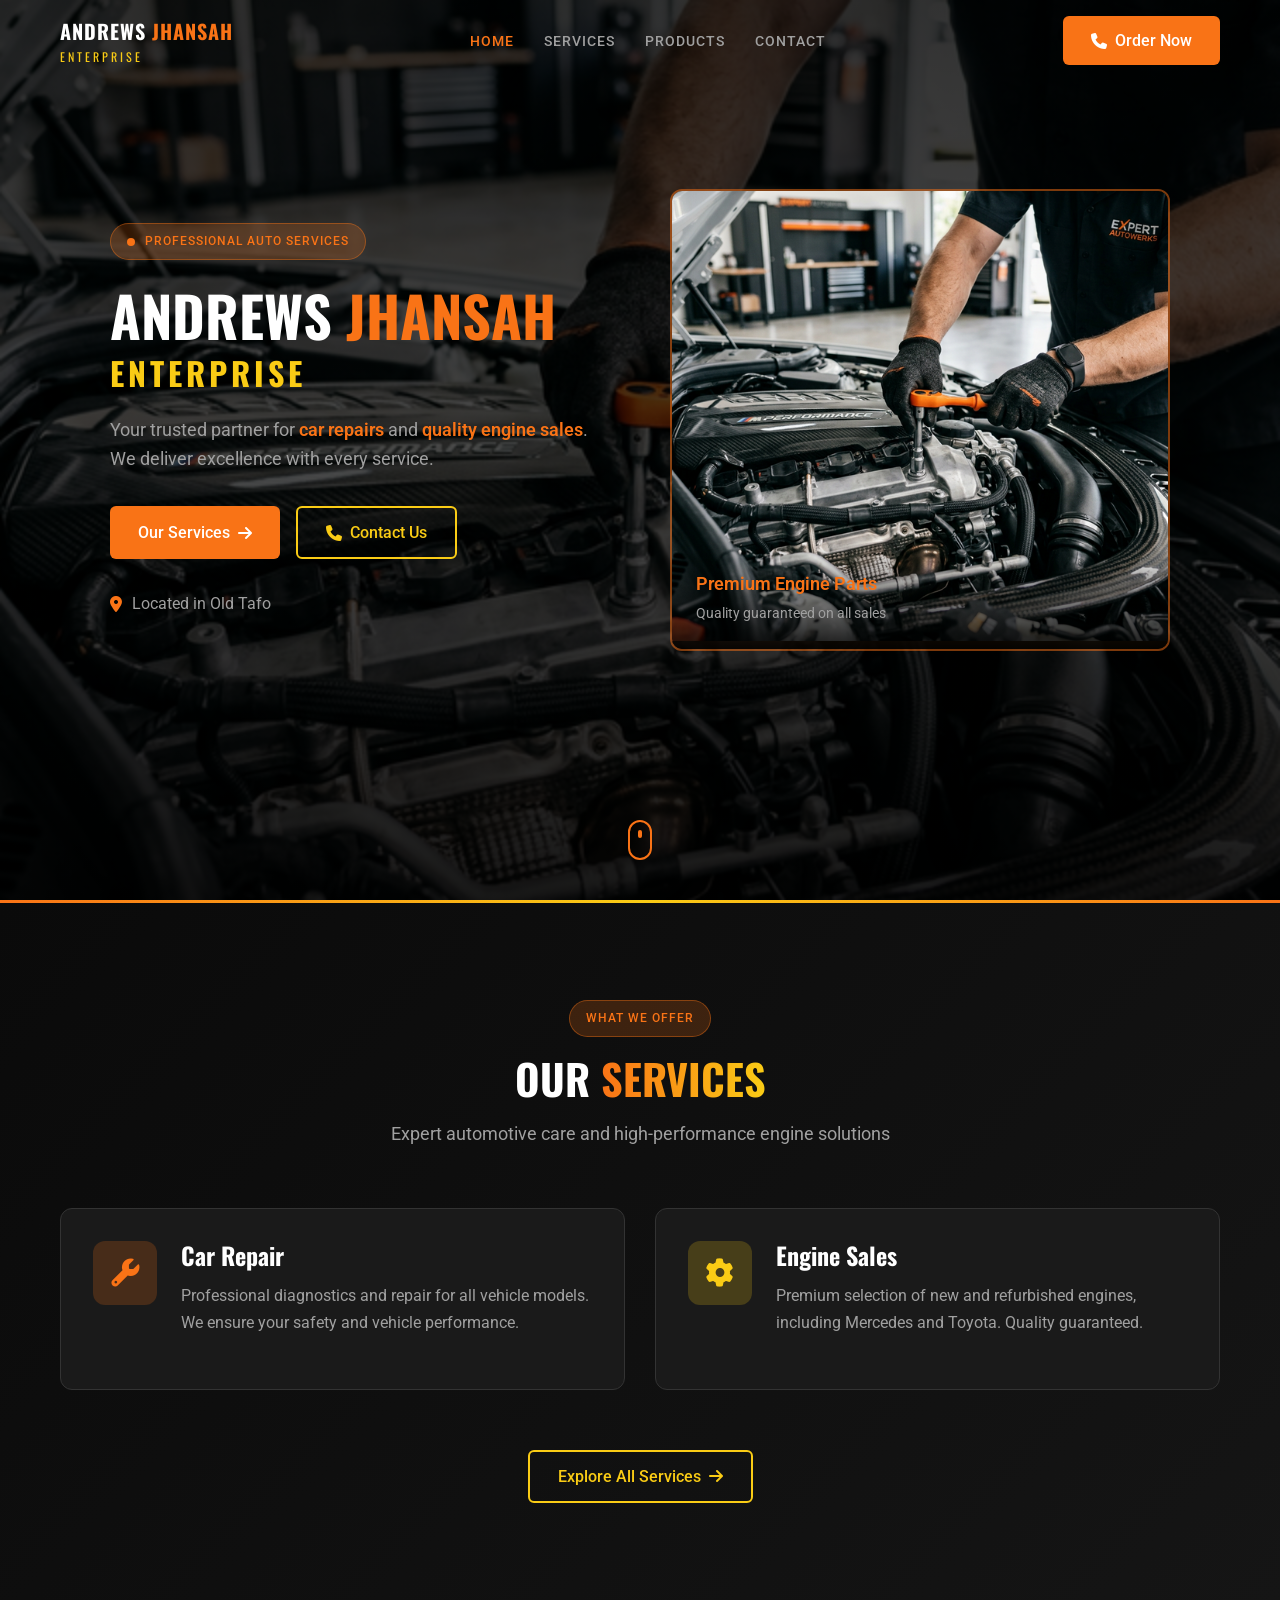
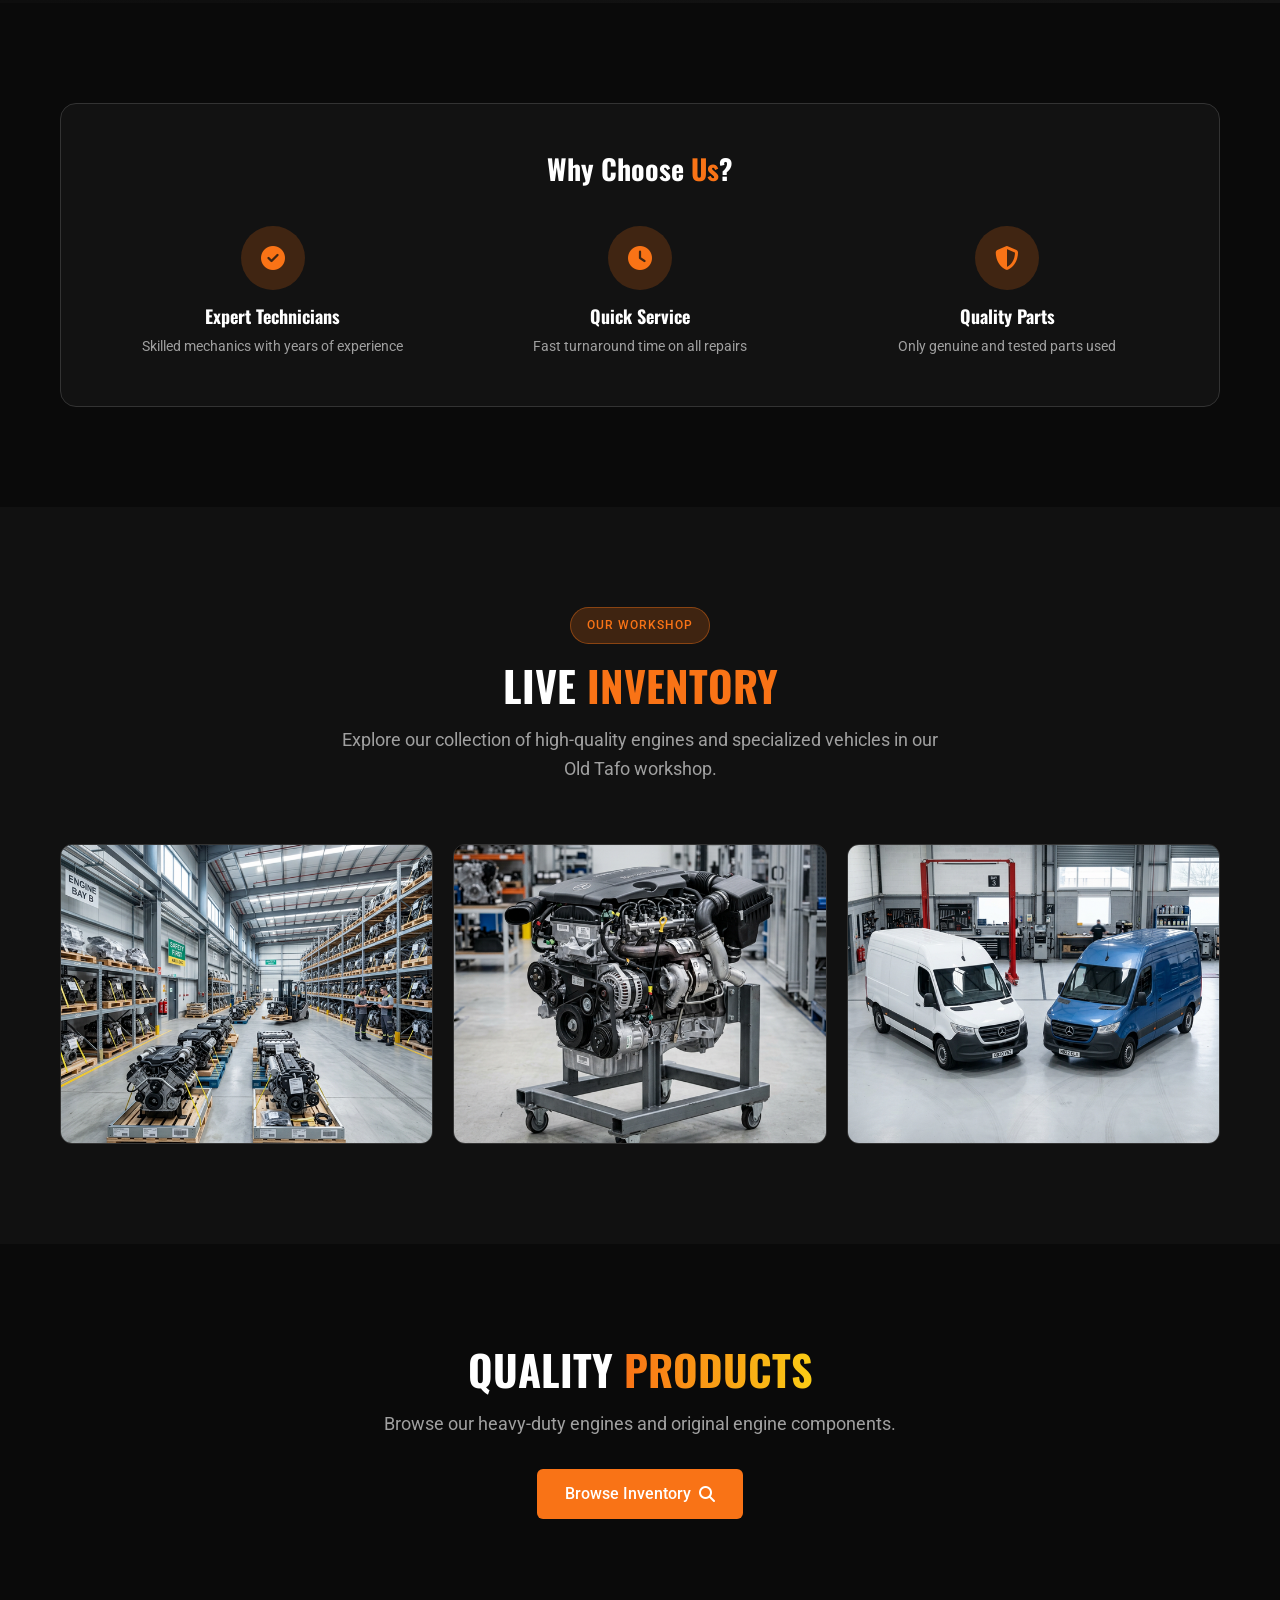
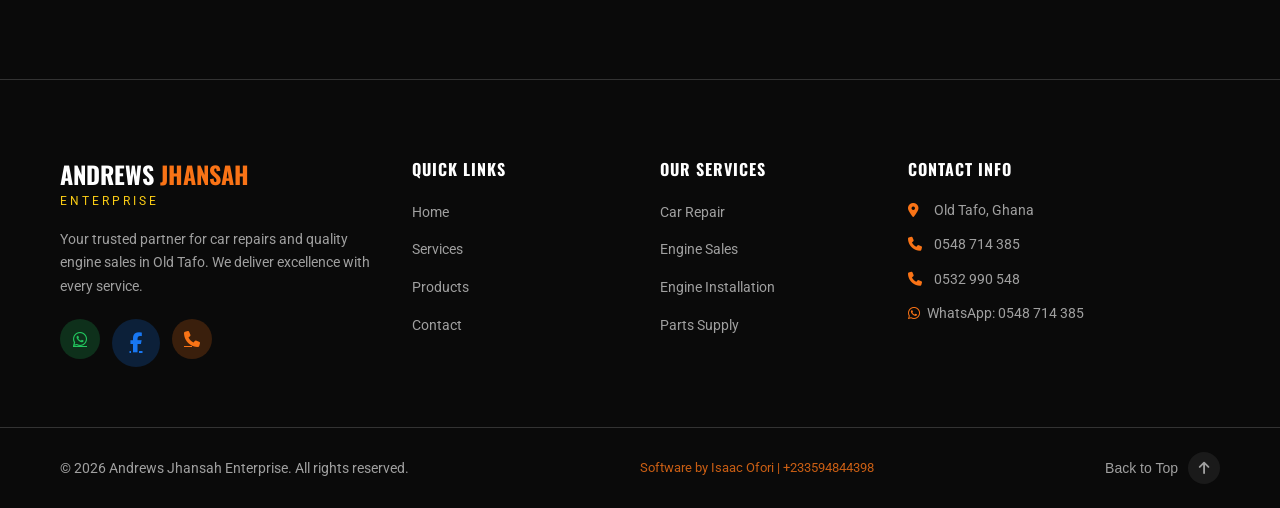
<file: index.html>
<!DOCTYPE html>
<html lang="en">

<head>
    <meta charset="UTF-8">
    <meta name="viewport" content="width=device-width, initial-scale=1.0">
    <title>Andrews Jhansah Enterprise - Car Repair & Engine Sales</title>
    <link rel="stylesheet" href="styles.css">
    <link
        href="https://fonts.googleapis.com/css2?family=Oswald:wght@400;500;600;700&family=Roboto:wght@300;400;500;700&display=swap"
        rel="stylesheet">
    <link rel="stylesheet" href="https://cdnjs.cloudflare.com/ajax/libs/font-awesome/6.4.0/css/all.min.css">
</head>

<body>
    <!-- Navigation -->
    <nav class="navbar" id="navbar">
        <div class="container">
            <a href="index.html" class="logo">
                <span class="logo-main">ANDREWS <span class="logo-accent">JHANSAH</span></span>
                <span class="logo-sub">ENTERPRISE</span>
            </a>
            <ul class="nav-links" id="navLinks">
                <li><a href="index.html">Home</a></li>
                <li><a href="services.html">Services</a></li>
                <li><a href="products.html">Products</a></li>
                <li><a href="contact.html">Contact</a></li>
            </ul>
            <a href="contact.html" class="btn btn-primary nav-btn">
                <i class="fas fa-phone"></i> Order Now
            </a>
            <button class="menu-toggle" id="menuToggle">
                <i class="fas fa-bars"></i>
            </button>
        </div>
    </nav>

    <!-- Hero Section -->
    <section class="hero" id="home">
        <div class="hero-bg"></div>
        <div class="hero-overlay"></div>
        <div class="container">
            <div class="hero-content">
                <div class="hero-badge">
                    <span class="pulse"></span>
                    <span>Professional Auto Services</span>
                </div>
                <h1 class="hero-title">ANDREWS <span class="text-orange">JHANSAH</span></h1>
                <h2 class="hero-subtitle">ENTERPRISE</h2>
                <p class="hero-text">
                    Your trusted partner for <span class="text-orange">car repairs</span> and
                    <span class="text-orange">quality engine sales</span>. We deliver excellence with every service.
                </p>
                <div class="hero-buttons">
                    <a href="services.html" class="btn btn-primary">
                        Our Services <i class="fas fa-arrow-right"></i>
                    </a>
                    <a href="contact.html" class="btn btn-outline">
                        <i class="fas fa-phone"></i> Contact Us
                    </a>
                </div>
                <div class="hero-location">
                    <i class="fas fa-map-marker-alt"></i>
                    <span>Located in Old Tafo</span>
                </div>
            </div>
            <div class="hero-image">
                <div class="hero-image-frame">
                    <img src="images/hero.png" alt="Expert Car Repair">
                    <div class="hero-image-caption">
                        <p class="caption-title">Premium Engine Parts</p>
                        <p class="caption-text">Quality guaranteed on all sales</p>
                    </div>
                </div>
            </div>
        </div>
        <div class="scroll-indicator">
            <div class="scroll-mouse">
                <div class="scroll-wheel"></div>
            </div>
        </div>
    </section>

    <!-- Home Services Section -->
    <section class="services" id="services">
        <div class="section-line"></div>
        <div class="container">
            <div class="section-header">
                <span class="section-badge">What We Offer</span>
                <h2 class="section-title">OUR <span class="text-gradient">SERVICES</span></h2>
                <p class="section-text">Expert automotive care and high-performance engine solutions</p>
            </div>

            <div class="services-grid">
                <div class="service-card">
                    <div class="service-icon">
                        <i class="fas fa-wrench"></i>
                    </div>
                    <div class="service-content">
                        <h3>Car Repair</h3>
                        <p>Professional diagnostics and repair for all vehicle models. We ensure your safety and vehicle
                            performance.</p>
                    </div>
                </div>

                <div class="service-card">
                    <div class="service-icon icon-yellow">
                        <i class="fas fa-cog"></i>
                    </div>
                    <div class="service-content">
                        <h3>Engine Sales</h3>
                        <p>Premium selection of new and refurbished engines, including Mercedes and Toyota. Quality
                            guaranteed.</p>
                    </div>
                </div>
            </div>

            <div style="text-align: center; margin-top: 40px;">
                <a href="services.html" class="btn btn-outline">Explore All Services <i
                        class="fas fa-arrow-right"></i></a>
            </div>
        </div>
    </section>

    <!-- Home Highlights -->
    <section class="home-highlights">
        <div class="container">
            <div class="why-choose">
                <h3>Why Choose <span class="text-orange">Us</span>?</h3>
                <div class="why-grid">
                    <div class="why-item">
                        <div class="why-icon">
                            <i class="fas fa-check-circle"></i>
                        </div>
                        <h4>Expert Technicians</h4>
                        <p>Skilled mechanics with years of experience</p>
                    </div>
                    <div class="why-item">
                        <div class="why-icon">
                            <i class="fas fa-clock"></i>
                        </div>
                        <h4>Quick Service</h4>
                        <p>Fast turnaround time on all repairs</p>
                    </div>
                    <div class="why-item">
                        <div class="why-icon">
                            <i class="fas fa-shield-alt"></i>
                        </div>
                        <h4>Quality Parts</h4>
                        <p>Only genuine and tested parts used</p>
                    </div>
                </div>
            </div>
        </div>
    </section>

    <!-- Workshop Gallery Preview -->
    <section class="workshop-preview">
        <div class="container">
            <div class="section-header">
                <span class="section-badge">Our Workshop</span>
                <h2 class="section-title">LIVE <span class="text-orange">INVENTORY</span></h2>
                <p class="section-text">Explore our collection of high-quality engines and specialized vehicles in our
                    Old Tafo workshop.</p>
            </div>
            <div class="workshop-grid">
                <div class="workshop-item">
                    <img src="images/warehouse.png" alt="Engine Warehouse">
                    <div class="workshop-overlay">
                        <span>Large Inventory</span>
                    </div>
                </div>
                <div class="workshop-item">
                    <img src="images/sprinter_engine.png" alt="Sprinter Engine">
                    <div class="workshop-overlay">
                        <span>Quality Engines</span>
                    </div>
                </div>
                <div class="workshop-item">
                    <img src="images/sprinter_vans.png" alt="Mercedes Sprinter Vans">
                    <div class="workshop-overlay">
                        <span>Specialized Vehicles</span>
                    </div>
                </div>
            </div>
        </div>
    </section>

    <!-- Featured Products CTA -->
    <section class="featured-preview">
        <div class="container">
            <div class="section-header">
                <h2 class="section-title">QUALITY <span class="text-gradient">PRODUCTS</span></h2>
                <p class="section-text">Browse our heavy-duty engines and original engine components.</p>
                <div style="margin-top: 30px;">
                    <a href="products.html" class="btn btn-primary">Browse Inventory <i class="fas fa-search"></i></a>
                </div>
            </div>
        </div>
    </section>

    <!-- Footer -->
    <footer class="footer">
        <div class="container">
            <div class="footer-grid">
                <div class="footer-brand">
                    <div class="footer-logo">
                        <h3>ANDREWS <span class="text-orange">JHANSAH</span></h3>
                        <p>ENTERPRISE</p>
                    </div>
                    <p class="footer-text">Your trusted partner for car repairs and quality engine sales in Old Tafo. We
                        deliver excellence with every service.</p>
                    <div class="social-links">
                        <a href="https://wa.me/233548714385" target="_blank" class="social-link whatsapp">
                            <i class="fab fa-whatsapp"></i>
                        </a>
                        <a href="https://web.facebook.com/profile.php?id=61586616448147" target="_blank"
                            class="social-link facebook">
                            <i class="fab fa-facebook-f"></i>
                        </a>
                        <a href="tel:0548714385" class="social-link phone">
                            <i class="fas fa-phone"></i>
                        </a>
                    </div>
                </div>
                <div class="footer-links">
                    <h4>Quick Links</h4>
                    <ul>
                        <li><a href="index.html">Home</a></li>
                        <li><a href="services.html">Services</a></li>
                        <li><a href="products.html">Products</a></li>
                        <li><a href="contact.html">Contact</a></li>
                    </ul>
                </div>
                <div class="footer-links">
                    <h4>Our Services</h4>
                    <ul>
                        <li><a href="services.html">Car Repair</a></li>
                        <li><a href="services.html">Engine Sales</a></li>
                        <li><a href="services.html">Engine Installation</a></li>
                        <li><a href="services.html">Parts Supply</a></li>
                    </ul>
                </div>
                <div class="footer-contact">
                    <h4>Contact Info</h4>
                    <ul>
                        <li><i class="fas fa-map-marker-alt"></i> Old Tafo, Ghana</li>
                        <li><i class="fas fa-phone"></i> 0548 714 385</li>
                        <li><i class="fas fa-phone"></i> 0532 990 548</li>
                        <li><a href="https://wa.me/233548714385" target="_blank"><i class="fab fa-whatsapp"></i>
                                WhatsApp: 0548 714 385</a></li>
                    </ul>
                </div>
            </div>
        </div>
        <div class="footer-bottom">
            <div class="container">
                <p>&copy; 2026 Andrews Jhansah Enterprise. All rights reserved.</p>
                <p class="developer-credit">Software by Isaac Ofori | +233594844398</p>
                <button class="back-to-top" id="backToTop">
                    <span>Back to Top</span>
                    <i class="fas fa-arrow-up"></i>
                </button>
            </div>
        </div>
    </footer>


    <!-- Toast Notification -->
    <div class="toast" id="toast">
        <i class="fas fa-check-circle"></i>
        <span id="toastMessage">Message sent successfully!</span>
    </div>

    <script src="script.js"></script>
</body>

</html>
</file>
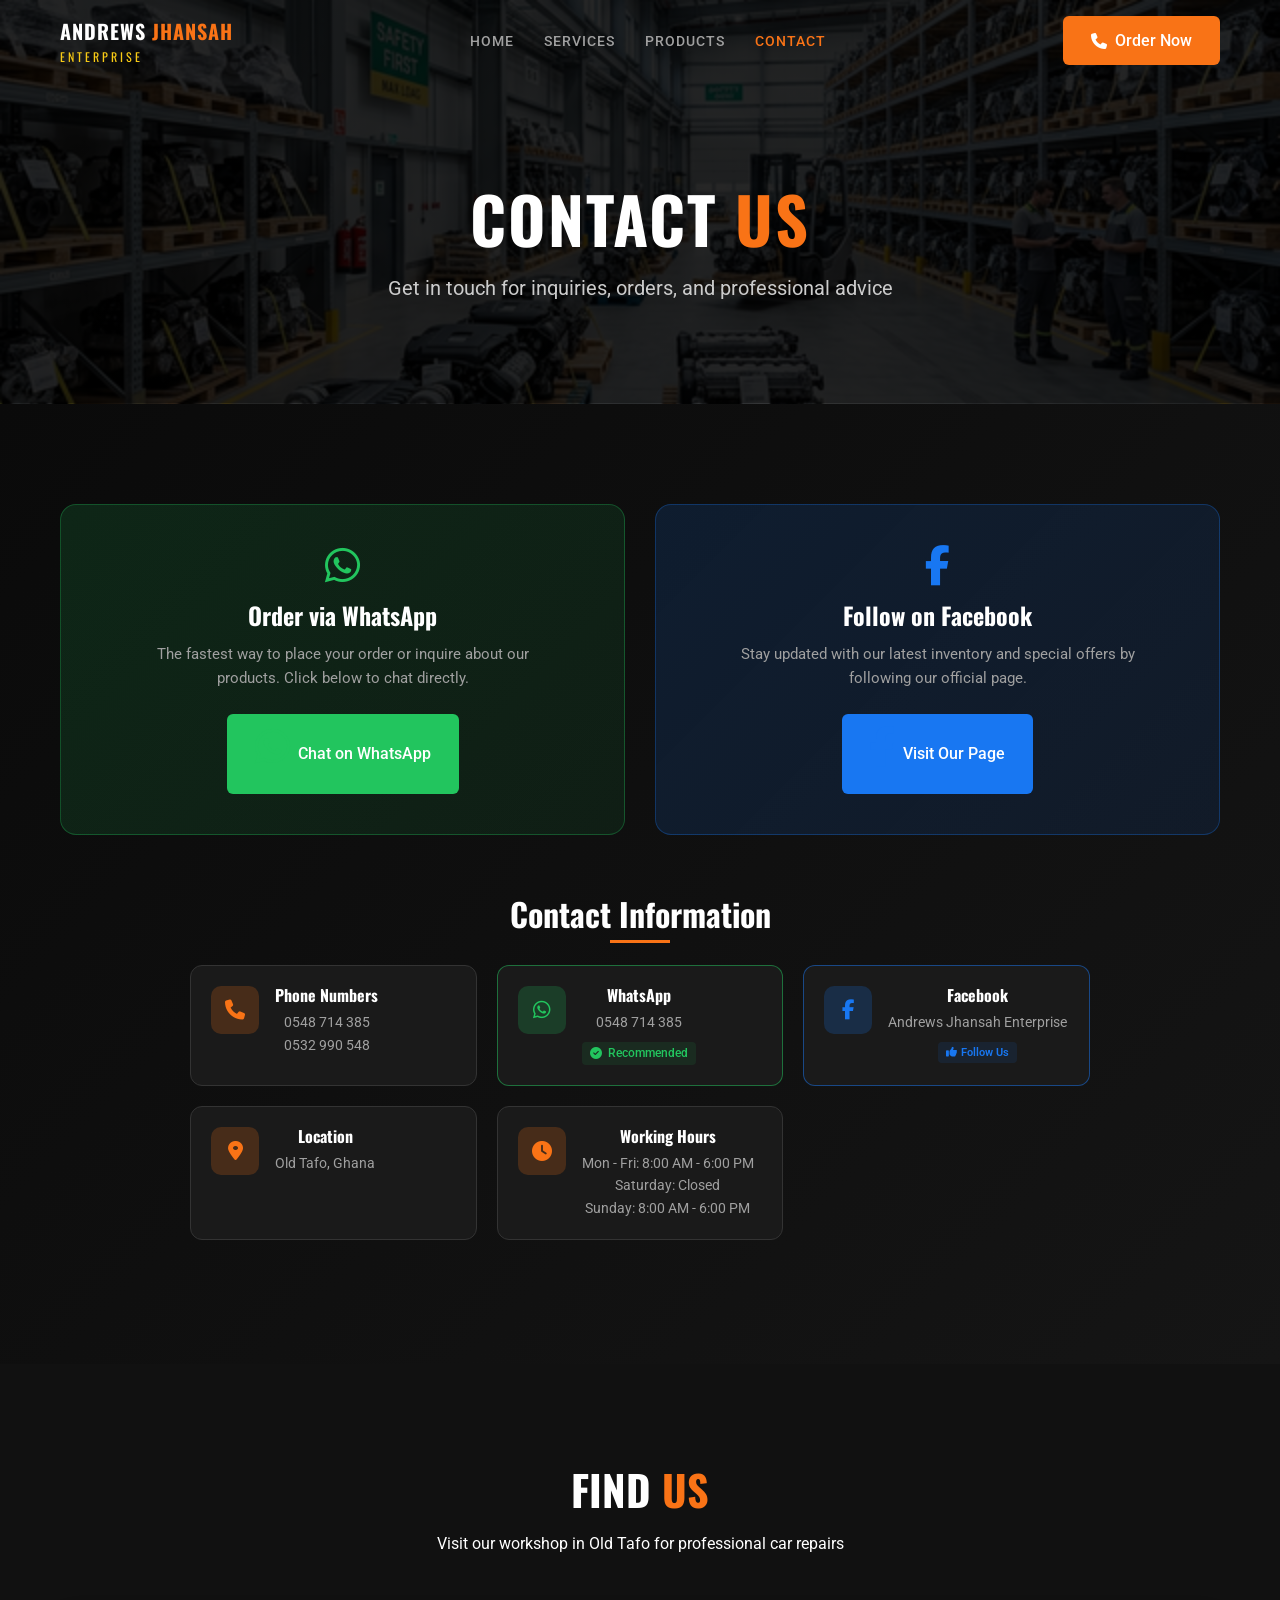
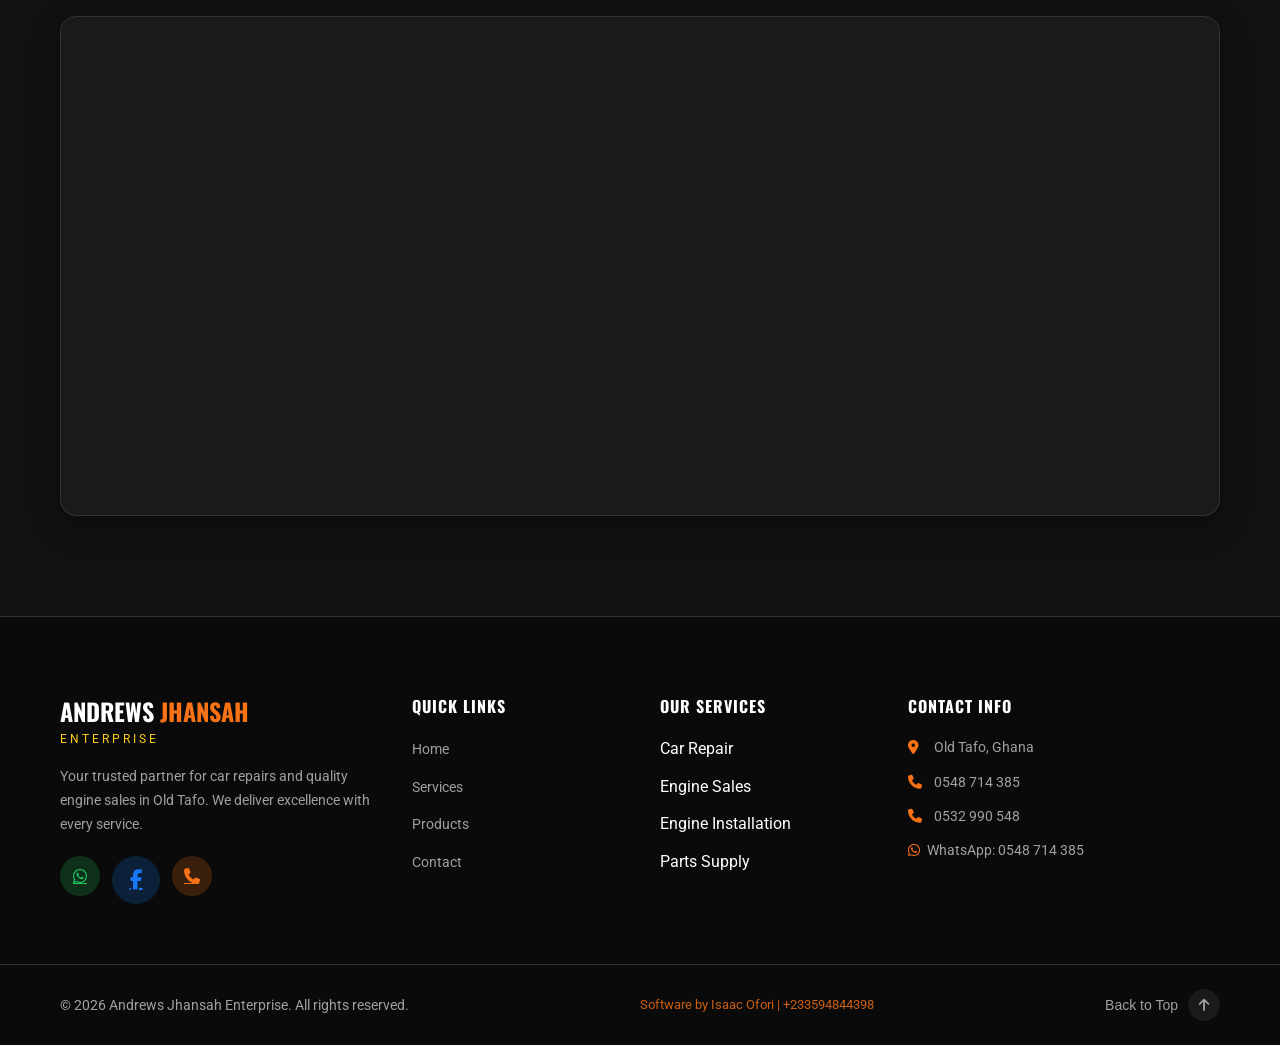
<file: contact.html>
<!DOCTYPE html>
<html lang="en">

<head>
    <meta charset="UTF-8">
    <meta name="viewport" content="width=device-width, initial-scale=1.0">
    <title>Contact Us - Andrews Jhansah Enterprise</title>
    <link rel="stylesheet" href="styles.css">
    <link
        href="https://fonts.googleapis.com/css2?family=Oswald:wght@400;500;600;700&family=Roboto:wght@300;400;500;700&display=swap"
        rel="stylesheet">
    <link rel="stylesheet" href="https://cdnjs.cloudflare.com/ajax/libs/font-awesome/6.4.0/css/all.min.css">
</head>

<body>
    <!-- Navigation -->
    <nav class="navbar" id="navbar">
        <div class="container">
            <a href="index.html" class="logo">
                <span class="logo-main">ANDREWS <span class="logo-accent">JHANSAH</span></span>
                <span class="logo-sub">ENTERPRISE</span>
            </a>
            <ul class="nav-links" id="navLinks">
                <li><a href="index.html">Home</a></li>
                <li><a href="services.html">Services</a></li>
                <li><a href="products.html">Products</a></li>
                <li><a href="contact.html">Contact</a></li>
            </ul>
            <a href="contact.html" class="btn btn-primary nav-btn">
                <i class="fas fa-phone"></i> Order Now
            </a>
            <button class="menu-toggle" id="menuToggle">
                <i class="fas fa-bars"></i>
            </button>
        </div>
    </nav>

    <!-- Page Header -->
    <header class="page-header">
        <div class="container">
            <h1>CONTACT <span class="text-orange">US</span></h1>
            <p>Get in touch for inquiries, orders, and professional advice</p>
        </div>
    </header>

    <!-- Contact Section -->
    <section class="contact" id="contact">
        <div class="container">
            <!-- Quick Contact Banners -->
            <div class="quick-contact-banners">
                <div class="whatsapp-banner">
                    <i class="fab fa-whatsapp"></i>
                    <h3>Order via WhatsApp</h3>
                    <p>The fastest way to place your order or inquire about our products. Click below to chat directly.
                    </p>
                    <a href="https://wa.me/233548714385" target="_blank" class="btn btn-whatsapp">
                        <i class="fab fa-whatsapp"></i> Chat on WhatsApp
                    </a>
                </div>
                <div class="facebook-banner">
                    <i class="fab fa-facebook-f"></i>
                    <h3>Follow on Facebook</h3>
                    <p>Stay updated with our latest inventory and special offers by following our official page.</p>
                    <a href="https://web.facebook.com/profile.php?id=61586616448147" target="_blank"
                        class="btn btn-facebook">
                        <i class="fab fa-facebook-f"></i> Visit Our Page
                    </a>
                </div>
            </div>

            <div class="contact-grid">
                <div class="contact-info">
                    <h3>Contact Information</h3>
                    <div class="info-cards">
                        <a href="tel:0548714385" class="info-card">
                            <div class="info-icon"><i class="fas fa-phone"></i></div>
                            <div class="info-content">
                                <h4>Phone Numbers</h4>
                                <p>0548 714 385</p>
                                <p>0532 990 548</p>
                            </div>
                        </a>
                        <a href="https://wa.me/233548714385" target="_blank" class="info-card info-whatsapp">
                            <div class="info-icon"><i class="fab fa-whatsapp"></i></div>
                            <div class="info-content">
                                <h4>WhatsApp</h4>
                                <p>0548 714 385</p>
                                <span class="recommended"><i class="fas fa-check-circle"></i> Recommended</span>
                            </div>
                        </a>
                        <a href="https://web.facebook.com/profile.php?id=61586616448147" target="_blank"
                            class="info-card info-facebook">
                            <div class="info-icon"><i class="fab fa-facebook-f"></i></div>
                            <div class="info-content">
                                <h4>Facebook</h4>
                                <p>Andrews Jhansah Enterprise</p>
                                <span class="fb-badge"><i class="fas fa-thumbs-up"></i> Follow Us</span>
                            </div>
                        </a>
                        <div class="info-card">
                            <div class="info-icon"><i class="fas fa-map-marker-alt"></i></div>
                            <div class="info-content">
                                <h4>Location</h4>
                                <p>Old Tafo, Ghana</p>
                            </div>
                        </div>
                        <div class="info-card">
                            <div class="info-icon"><i class="fas fa-clock"></i></div>
                            <div class="info-content">
                                <h4>Working Hours</h4>
                                <p>Mon - Fri: 8:00 AM - 6:00 PM</p>
                                <p>Saturday: Closed</p>
                                <p>Sunday: 8:00 AM - 6:00 PM</p>
                            </div>
                        </div>
                    </div>
                </div>
            </div>
        </div>
    </section>

    <!-- Map Section -->
    <section class="map-section">
        <div class="container">
            <div class="section-header">
                <h2 class="section-title">FIND <span class="text-orange">US</span></h2>
                <p>Visit our workshop in Old Tafo for professional car repairs</p>
            </div>
            <div class="map-container">
                <iframe 
                    src="https://www.google.com/maps/embed?pb=!1m18!1m12!1m3!1d3962.326760263976!2d-1.6229758262102625!3d6.7299285207325426!2m3!1f0!2f0!3f0!3m2!1i1024!2i768!4f13.1!3m3!1m2!1s0xfdb97f45e1e5b6b%3A0x9424d73ede994507!2sPOWERHOUSE%20HOSPITAL!5e0!3m2!1sen!2sgh!4v1773369315951!5m2!1sen!2sgh" 
                    width="100%" 
                    height="100%" 
                    style="border:0;" 
                    allowfullscreen="" 
                    loading="lazy" 
                    referrerpolicy="no-referrer-when-downgrade">
                </iframe>
            </div>
        </div>
    </section>

    <!-- Footer -->
    <footer class="footer">
        <div class="container">
            <div class="footer-grid">
                <div class="footer-brand">
                    <div class="footer-logo">
                        <h3>ANDREWS <span class="text-orange">JHANSAH</span></h3>
                        <p>ENTERPRISE</p>
                    </div>
                    <p class="footer-text">Your trusted partner for car repairs and quality engine sales in Old Tafo. We
                        deliver excellence with every service.</p>
                    <div class="social-links">
                        <a href="https://wa.me/233548714385" target="_blank" class="social-link whatsapp">
                            <i class="fab fa-whatsapp"></i>
                        </a>
                        <a href="https://web.facebook.com/profile.php?id=61586616448147" target="_blank"
                            class="social-link facebook">
                            <i class="fab fa-facebook-f"></i>
                        </a>
                        <a href="tel:0548714385" class="social-link phone">
                            <i class="fas fa-phone"></i>
                        </a>
                    </div>
                </div>
                <div class="footer-links">
                    <h4>Quick Links</h4>
                    <ul>
                        <li><a href="index.html">Home</a></li>
                        <li><a href="services.html">Services</a></li>
                        <li><a href="products.html">Products</a></li>
                        <li><a href="contact.html">Contact</a></li>
                    </ul>
                </div>
                <div class="footer-links">
                    <h4>Our Services</h4>
                    <ul>
                        <li>Car Repair</li>
                        <li>Engine Sales</li>
                        <li>Engine Installation</li>
                        <li>Parts Supply</li>
                    </ul>
                </div>
                <div class="footer-contact">
                    <h4>Contact Info</h4>
                    <ul>
                        <li><i class="fas fa-map-marker-alt"></i> Old Tafo, Ghana</li>
                        <li><i class="fas fa-phone"></i> 0548 714 385</li>
                        <li><i class="fas fa-phone"></i> 0532 990 548</li>
                        <li><a href="https://wa.me/233548714385" target="_blank"><i class="fab fa-whatsapp"></i>
                                WhatsApp: 0548 714 385</a></li>
                    </ul>
                </div>
            </div>
        </div>
        <div class="footer-bottom">
            <div class="container">
                <p>&copy; 2026 Andrews Jhansah Enterprise. All rights reserved.</p>
                <p class="developer-credit">Software by Isaac Ofori | +233594844398</p>
                <button class="back-to-top" id="backToTop">
                    <span>Back to Top</span>
                    <i class="fas fa-arrow-up"></i>
                </button>
            </div>
        </div>
    </footer>

    <script src="script.js"></script>
</body>

</html>
</file>
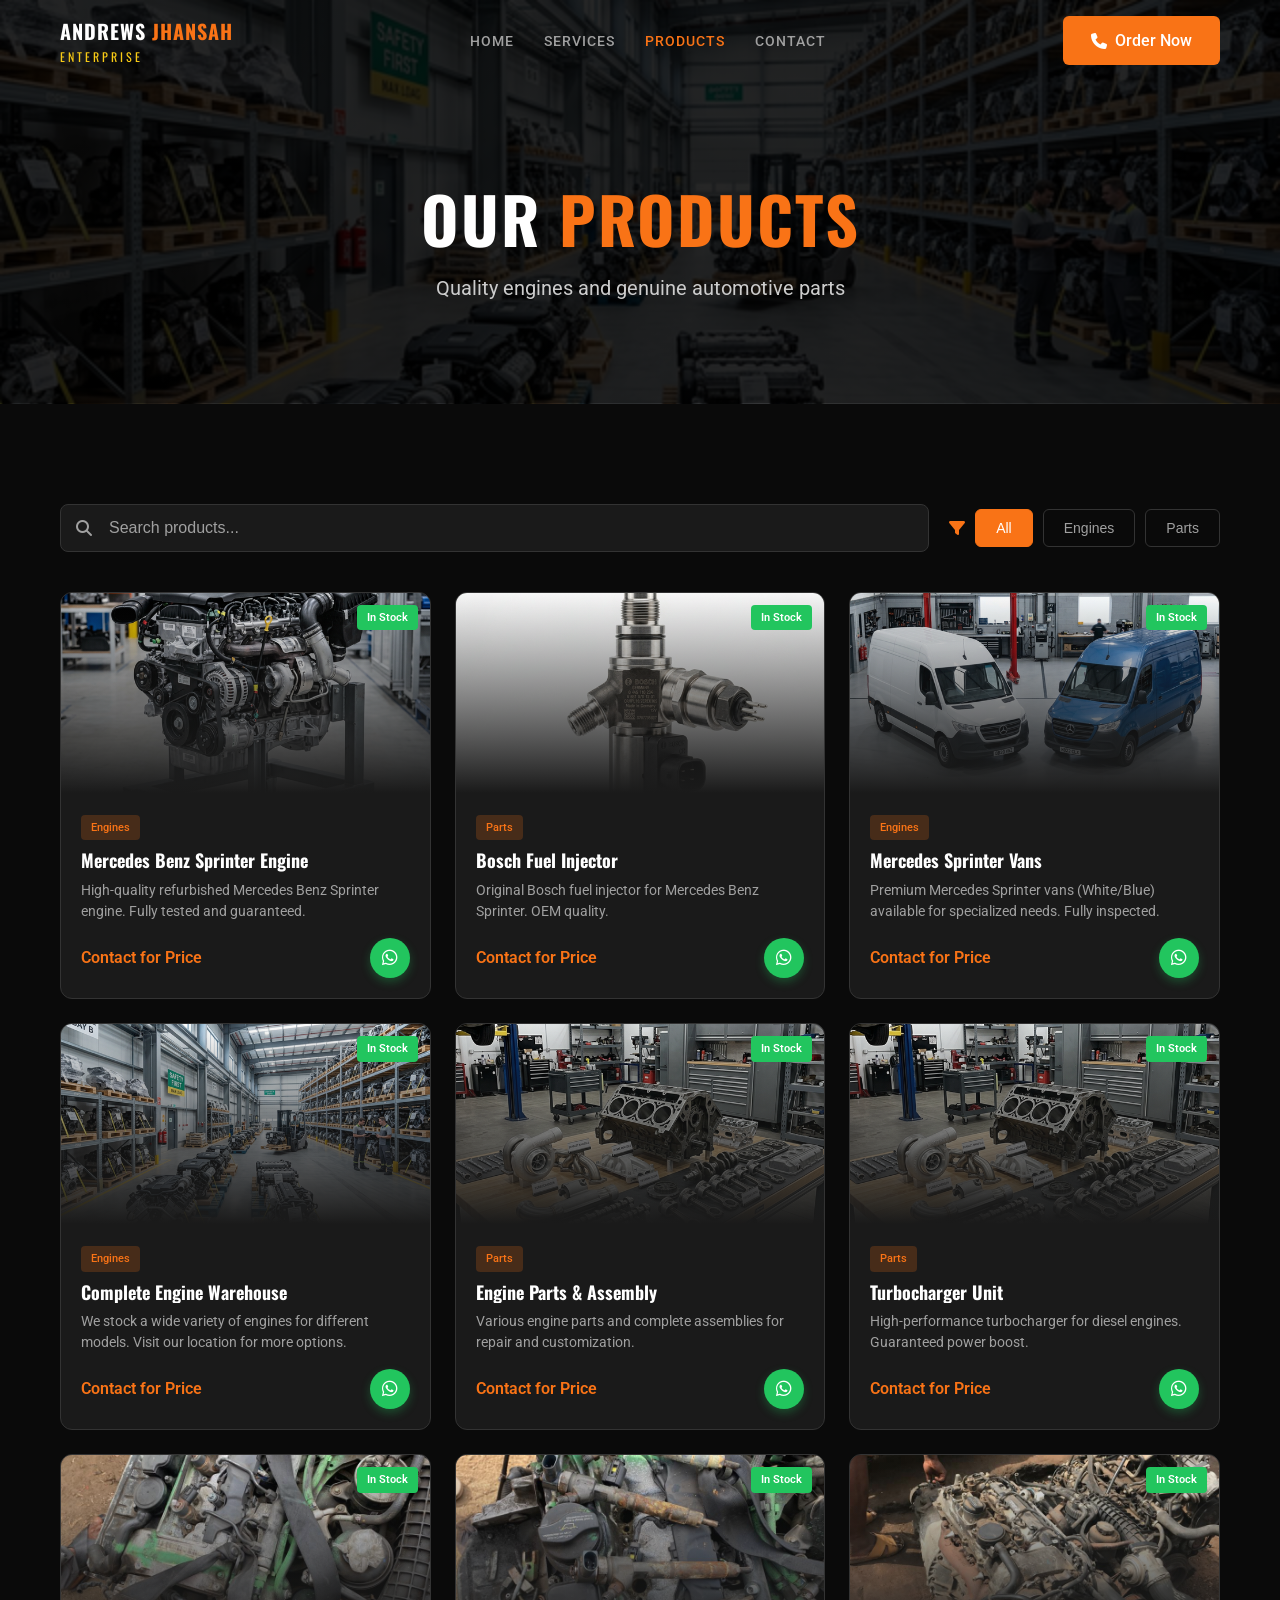
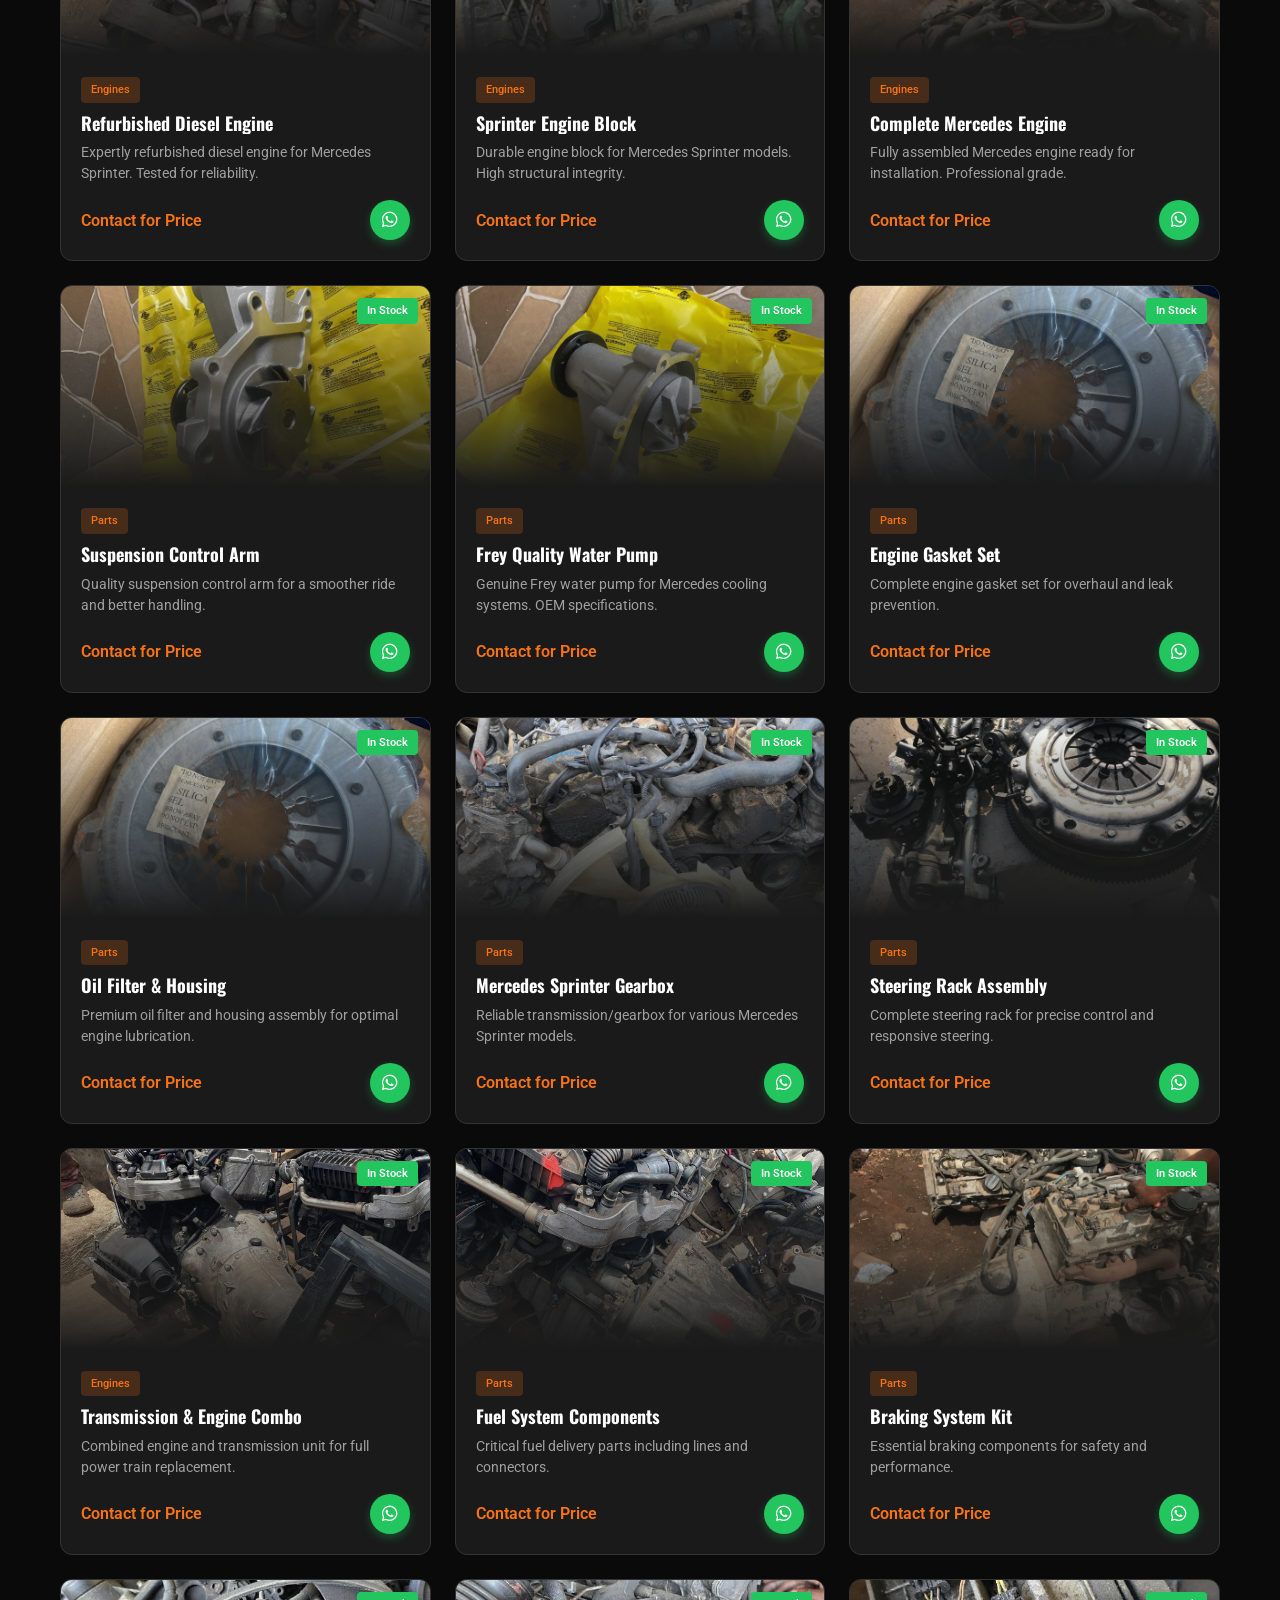
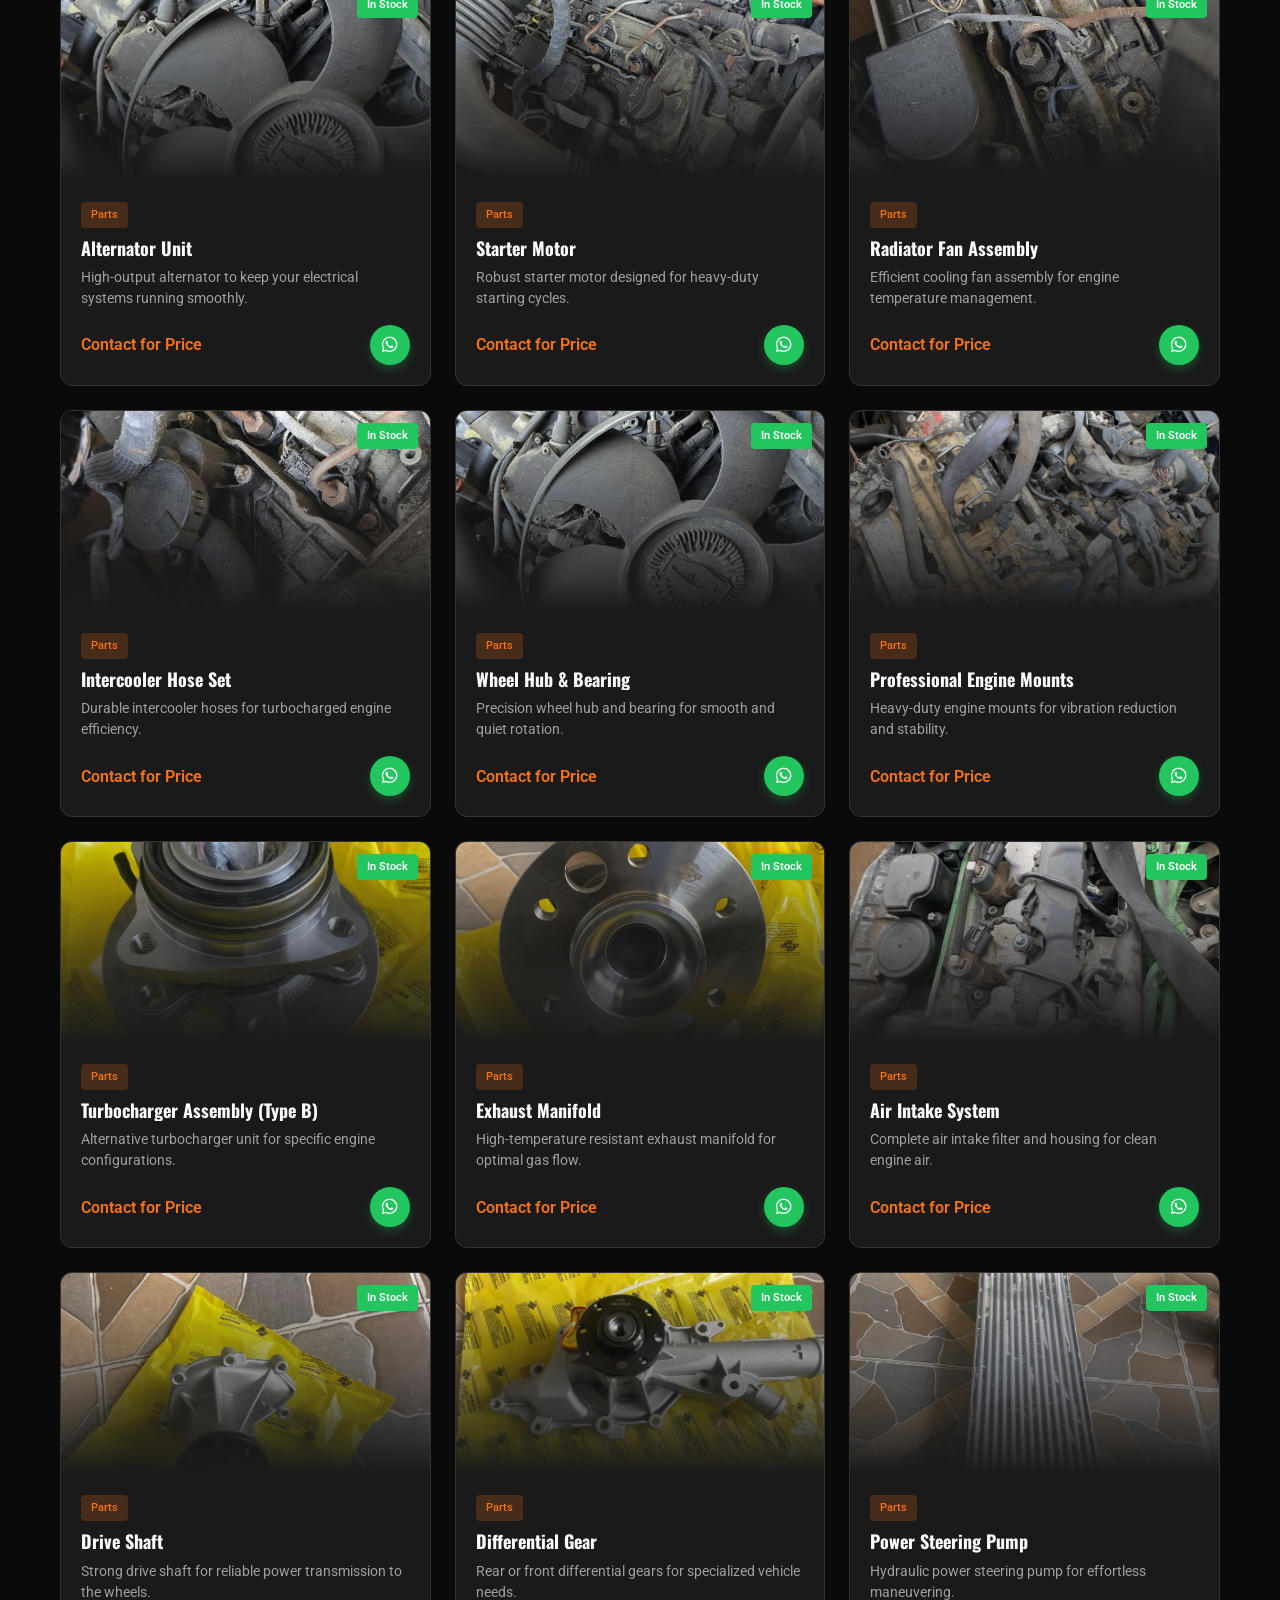
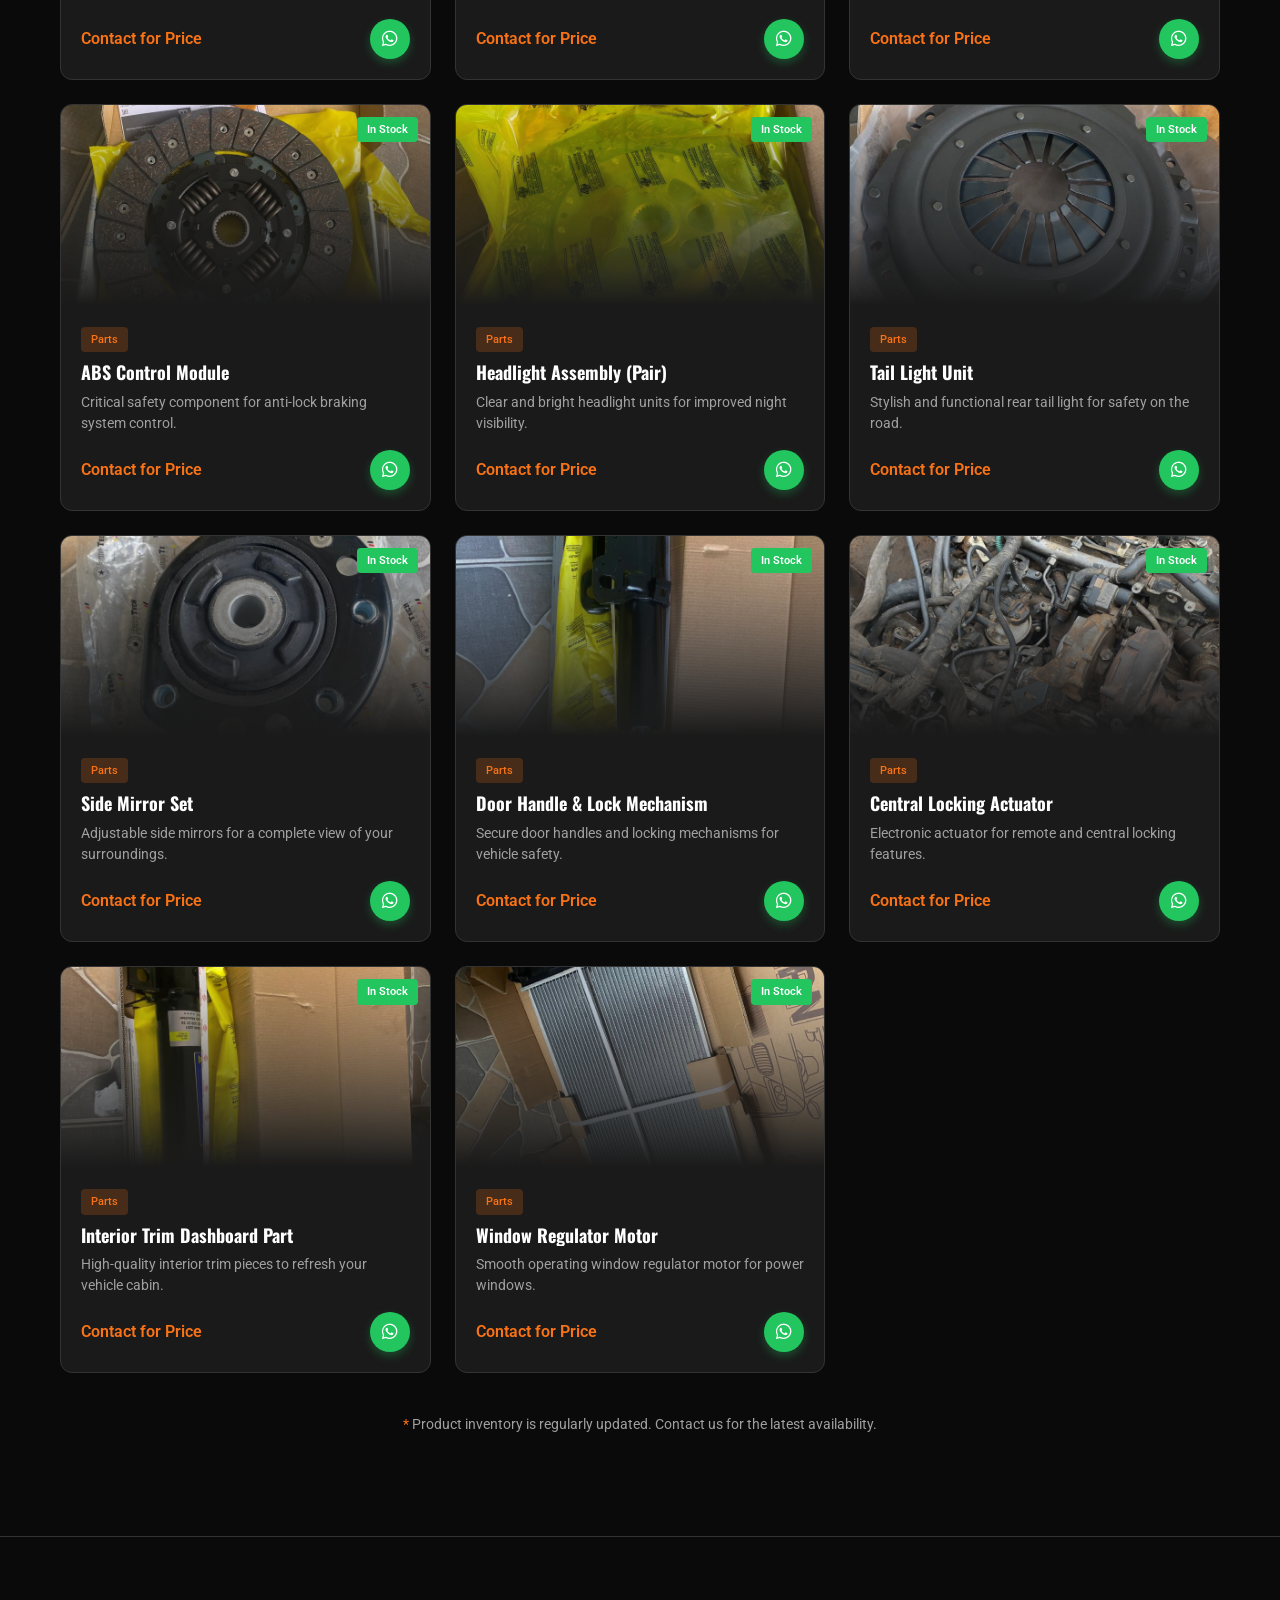
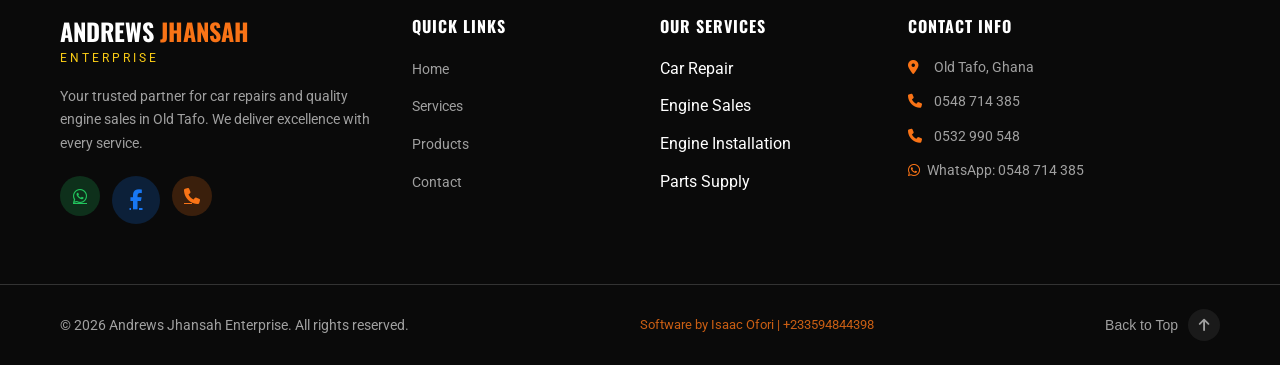
<file: products.html>
<!DOCTYPE html>
<html lang="en">

<head>
    <meta charset="UTF-8">
    <meta name="viewport" content="width=device-width, initial-scale=1.0">
    <title>Our Products - Andrews Jhansah Enterprise</title>
    <link rel="stylesheet" href="styles.css">
    <link
        href="https://fonts.googleapis.com/css2?family=Oswald:wght@400;500;600;700&family=Roboto:wght@300;400;500;700&display=swap"
        rel="stylesheet">
    <link rel="stylesheet" href="https://cdnjs.cloudflare.com/ajax/libs/font-awesome/6.4.0/css/all.min.css">
</head>

<body>
    <!-- Navigation -->
    <nav class="navbar" id="navbar">
        <div class="container">
            <a href="index.html" class="logo">
                <span class="logo-main">ANDREWS <span class="logo-accent">JHANSAH</span></span>
                <span class="logo-sub">ENTERPRISE</span>
            </a>
            <ul class="nav-links" id="navLinks">
                <li><a href="index.html">Home</a></li>
                <li><a href="services.html">Services</a></li>
                <li><a href="products.html">Products</a></li>
                <li><a href="contact.html">Contact</a></li>
            </ul>
            <a href="contact.html" class="btn btn-primary nav-btn">
                <i class="fas fa-phone"></i> Order Now
            </a>
            <button class="menu-toggle" id="menuToggle">
                <i class="fas fa-bars"></i>
            </button>
        </div>
    </nav>

    <!-- Page Header -->
    <header class="page-header">
        <div class="container">
            <h1>OUR <span class="text-orange">PRODUCTS</span></h1>
            <p>Quality engines and genuine automotive parts</p>
        </div>
    </header>

    <!-- Products Section -->
    <section class="products" id="products">
        <div class="container">
            <div class="products-filter">
                <div class="search-box">
                    <i class="fas fa-search"></i>
                    <input type="text" id="searchInput" placeholder="Search products...">
                </div>
                <div class="filter-buttons">
                    <i class="fas fa-filter"></i>
                    <button class="filter-btn active" data-filter="all">All</button>
                    <button class="filter-btn" data-filter="engines">Engines</button>
                    <button class="filter-btn" data-filter="parts">Parts</button>
                </div>
            </div>

            <div class="products-grid" id="productsGrid">
                <!-- Products will be loaded by JavaScript -->
            </div>

            <div class="products-note">
                <p><span class="text-orange">*</span> Product inventory is regularly updated. Contact us for the latest
                    availability.</p>
            </div>
        </div>
    </section>

    <!-- Product Modal -->
    <div class="modal" id="productModal">
        <div class="modal-content">
            <button class="modal-close" id="modalClose"><i class="fas fa-times"></i></button>
            <div class="modal-body" id="modalBody">
                <!-- Modal content loaded by JavaScript -->
            </div>
        </div>
    </div>

    <!-- Footer -->
    <footer class="footer">
        <div class="container">
            <div class="footer-grid">
                <div class="footer-brand">
                    <div class="footer-logo">
                        <h3>ANDREWS <span class="text-orange">JHANSAH</span></h3>
                        <p>ENTERPRISE</p>
                    </div>
                    <p class="footer-text">Your trusted partner for car repairs and quality engine sales in Old Tafo. We
                        deliver excellence with every service.</p>
                    <div class="social-links">
                        <a href="https://wa.me/233548714385" target="_blank" class="social-link whatsapp">
                            <i class="fab fa-whatsapp"></i>
                        </a>
                        <a href="https://web.facebook.com/profile.php?id=61586616448147" target="_blank"
                            class="social-link facebook">
                            <i class="fab fa-facebook-f"></i>
                        </a>
                        <a href="tel:0548714385" class="social-link phone">
                            <i class="fas fa-phone"></i>
                        </a>
                    </div>
                </div>
                <div class="footer-links">
                    <h4>Quick Links</h4>
                    <ul>
                        <li><a href="index.html">Home</a></li>
                        <li><a href="services.html">Services</a></li>
                        <li><a href="products.html">Products</a></li>
                        <li><a href="contact.html">Contact</a></li>
                    </ul>
                </div>
                <div class="footer-links">
                    <h4>Our Services</h4>
                    <ul>
                        <li>Car Repair</li>
                        <li>Engine Sales</li>
                        <li>Engine Installation</li>
                        <li>Parts Supply</li>
                    </ul>
                </div>
                <div class="footer-contact">
                    <h4>Contact Info</h4>
                    <ul>
                        <li><i class="fas fa-map-marker-alt"></i> Old Tafo, Ghana</li>
                        <li><i class="fas fa-phone"></i> 0548 714 385</li>
                        <li><i class="fas fa-phone"></i> 0532 990 548</li>
                        <li><a href="https://wa.me/233548714385" target="_blank"><i class="fab fa-whatsapp"></i>
                                WhatsApp: 0548 714 385</a></li>
                    </ul>
                </div>
            </div>
        </div>
        <div class="footer-bottom">
            <div class="container">
                <p>&copy; 2026 Andrews Jhansah Enterprise. All rights reserved.</p>
                <p class="developer-credit">Software by Isaac Ofori | +233594844398</p>
                <button class="back-to-top" id="backToTop">
                    <span>Back to Top</span>
                    <i class="fas fa-arrow-up"></i>
                </button>
            </div>
        </div>
    </footer>

    <script src="script.js"></script>
</body>

</html>
</file>
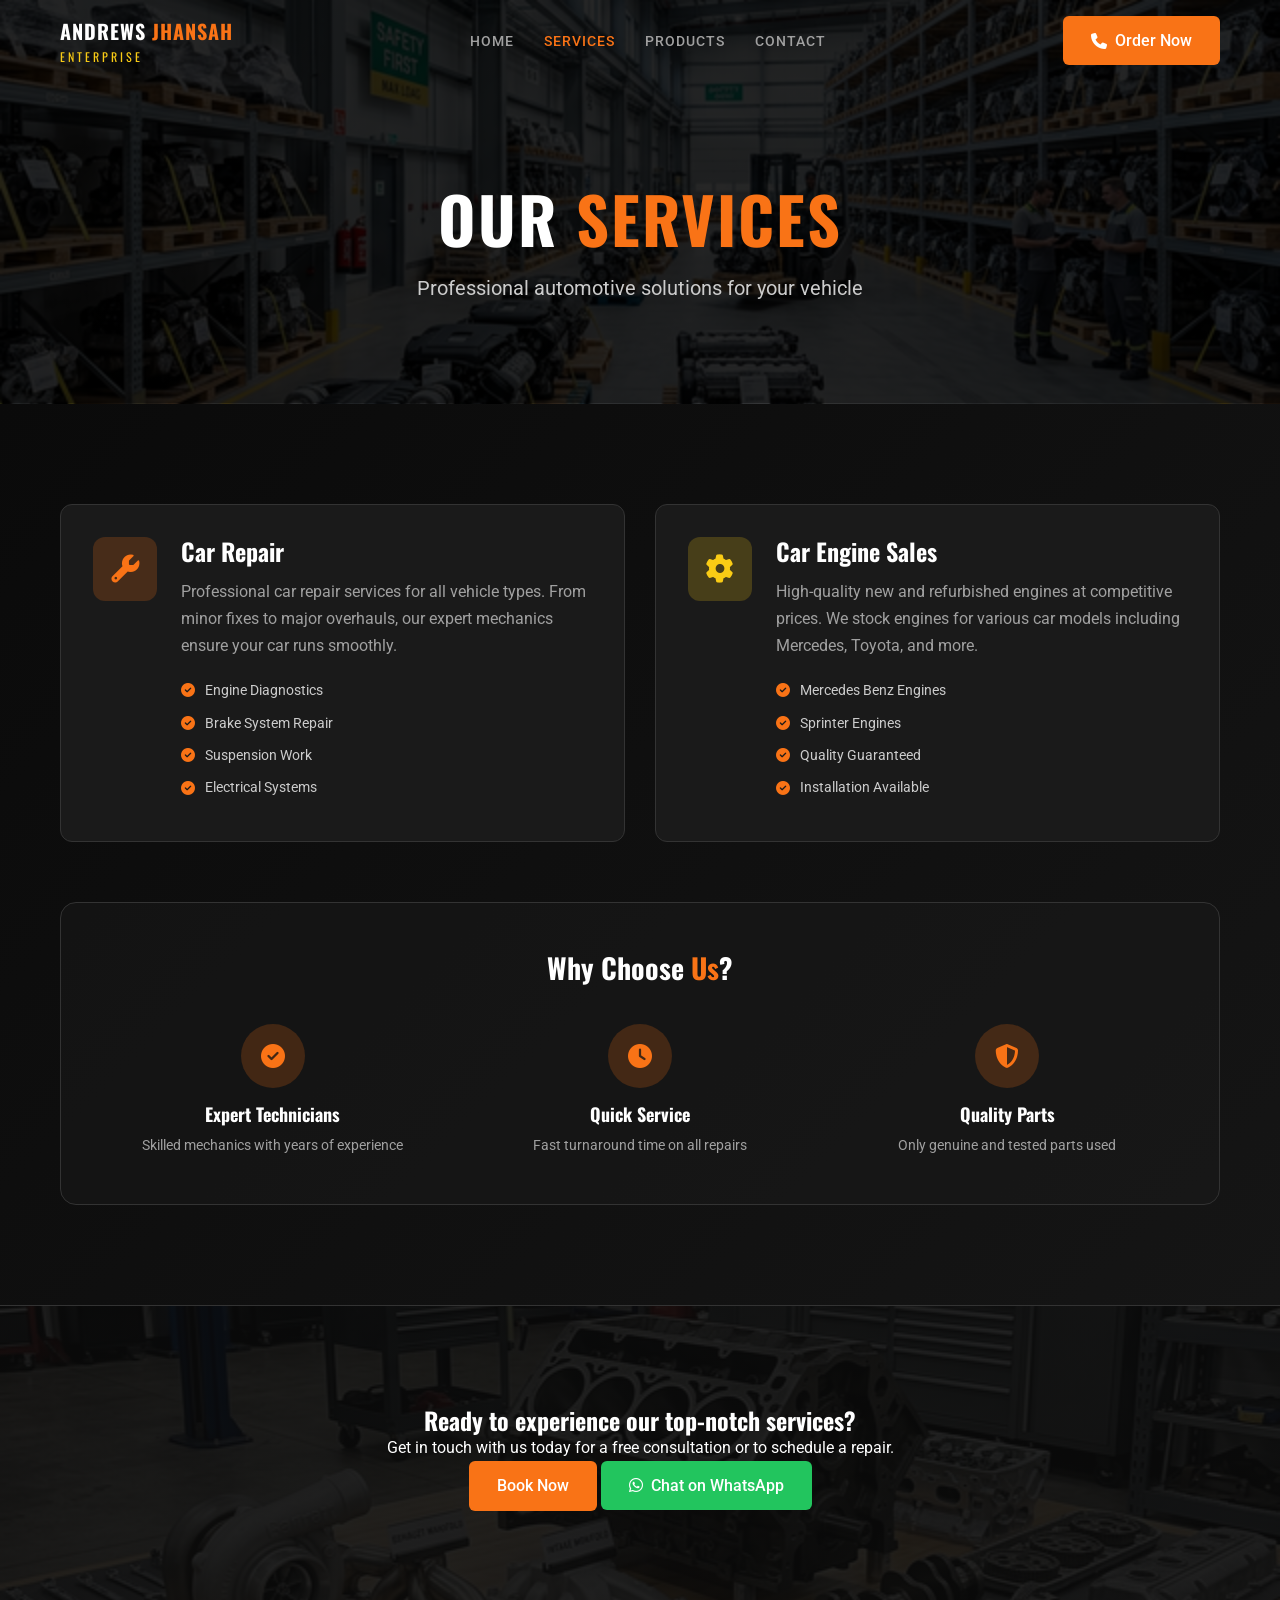
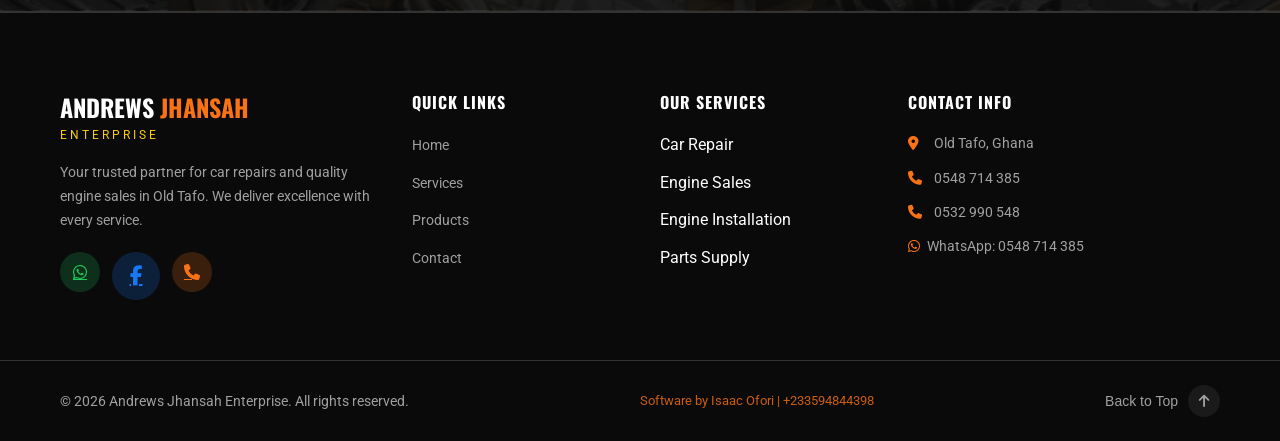
<file: services.html>
<!DOCTYPE html>
<html lang="en">

<head>
    <meta charset="UTF-8">
    <meta name="viewport" content="width=device-width, initial-scale=1.0">
    <title>Our Services - Andrews Jhansah Enterprise</title>
    <link rel="stylesheet" href="styles.css">
    <link
        href="https://fonts.googleapis.com/css2?family=Oswald:wght@400;500;600;700&family=Roboto:wght@300;400;500;700&display=swap"
        rel="stylesheet">
    <link rel="stylesheet" href="https://cdnjs.cloudflare.com/ajax/libs/font-awesome/6.4.0/css/all.min.css">
</head>

<body>
    <!-- Navigation -->
    <nav class="navbar" id="navbar">
        <div class="container">
            <a href="index.html" class="logo">
                <span class="logo-main">ANDREWS <span class="logo-accent">JHANSAH</span></span>
                <span class="logo-sub">ENTERPRISE</span>
            </a>
            <ul class="nav-links" id="navLinks">
                <li><a href="index.html">Home</a></li>
                <li><a href="services.html">Services</a></li>
                <li><a href="products.html">Products</a></li>
                <li><a href="contact.html">Contact</a></li>
            </ul>
            <a href="contact.html" class="btn btn-primary nav-btn">
                <i class="fas fa-phone"></i> Order Now
            </a>
            <button class="menu-toggle" id="menuToggle">
                <i class="fas fa-bars"></i>
            </button>
        </div>
    </nav>

    <!-- Page Header -->
    <header class="page-header">
        <div class="container">
            <h1>OUR <span class="text-orange">SERVICES</span></h1>
            <p>Professional automotive solutions for your vehicle</p>
        </div>
    </header>

    <!-- Services Section -->
    <section class="services" id="services">
        <div class="container">
            <div class="services-grid">
                <div class="service-card">
                    <div class="service-icon">
                        <i class="fas fa-wrench"></i>
                    </div>
                    <div class="service-content">
                        <h3>Car Repair</h3>
                        <p>Professional car repair services for all vehicle types. From minor fixes to major overhauls,
                            our expert mechanics ensure your car runs smoothly.</p>
                        <ul class="service-features">
                            <li><i class="fas fa-check-circle"></i> Engine Diagnostics</li>
                            <li><i class="fas fa-check-circle"></i> Brake System Repair</li>
                            <li><i class="fas fa-check-circle"></i> Suspension Work</li>
                            <li><i class="fas fa-check-circle"></i> Electrical Systems</li>
                        </ul>
                    </div>
                </div>

                <div class="service-card">
                    <div class="service-icon icon-yellow">
                        <i class="fas fa-cog"></i>
                    </div>
                    <div class="service-content">
                        <h3>Car Engine Sales</h3>
                        <p>High-quality new and refurbished engines at competitive prices. We stock engines for various
                            car models including Mercedes, Toyota, and more.</p>
                        <ul class="service-features">
                            <li><i class="fas fa-check-circle"></i> Mercedes Benz Engines</li>
                            <li><i class="fas fa-check-circle"></i> Sprinter Engines</li>
                            <li><i class="fas fa-check-circle"></i> Quality Guaranteed</li>
                            <li><i class="fas fa-check-circle"></i> Installation Available</li>
                        </ul>
                    </div>
                </div>
            </div>

            <div class="why-choose">
                <h3>Why Choose <span class="text-orange">Us</span>?</h3>
                <div class="why-grid">
                    <div class="why-item">
                        <div class="why-icon">
                            <i class="fas fa-check-circle"></i>
                        </div>
                        <h4>Expert Technicians</h4>
                        <p>Skilled mechanics with years of experience</p>
                    </div>
                    <div class="why-item">
                        <div class="why-icon">
                            <i class="fas fa-clock"></i>
                        </div>
                        <h4>Quick Service</h4>
                        <p>Fast turnaround time on all repairs</p>
                    </div>
                    <div class="why-item">
                        <div class="why-icon">
                            <i class="fas fa-shield-alt"></i>
                        </div>
                        <h4>Quality Parts</h4>
                        <p>Only genuine and tested parts used</p>
                    </div>
                </div>
            </div>
        </div>
    </section>

    <!-- CTA Section -->
    <section class="cta-section">
        <div class="container">
            <h2>Ready to experience our top-notch services?</h2>
            <p>Get in touch with us today for a free consultation or to schedule a repair.</p>
            <div class="cta-buttons">
                <a href="contact.html" class="btn btn-primary">Book Now</a>
                <a href="https://wa.me/233548714385" target="_blank" class="btn btn-whatsapp">
                    <i class="fab fa-whatsapp"></i> Chat on WhatsApp
                </a>
            </div>
        </div>
    </section>

    <!-- Footer -->
    <footer class="footer">
        <div class="container">
            <div class="footer-grid">
                <div class="footer-brand">
                    <div class="footer-logo">
                        <h3>ANDREWS <span class="text-orange">JHANSAH</span></h3>
                        <p>ENTERPRISE</p>
                    </div>
                    <p class="footer-text">Your trusted partner for car repairs and quality engine sales in Old Tafo. We
                        deliver excellence with every service.</p>
                    <div class="social-links">
                        <a href="https://wa.me/233548714385" target="_blank" class="social-link whatsapp">
                            <i class="fab fa-whatsapp"></i>
                        </a>
                        <a href="https://web.facebook.com/profile.php?id=61586616448147" target="_blank"
                            class="social-link facebook">
                            <i class="fab fa-facebook-f"></i>
                        </a>
                        <a href="tel:0548714385" class="social-link phone">
                            <i class="fas fa-phone"></i>
                        </a>
                    </div>
                </div>
                <div class="footer-links">
                    <h4>Quick Links</h4>
                    <ul>
                        <li><a href="index.html">Home</a></li>
                        <li><a href="services.html">Services</a></li>
                        <li><a href="products.html">Products</a></li>
                        <li><a href="contact.html">Contact</a></li>
                    </ul>
                </div>
                <div class="footer-links">
                    <h4>Our Services</h4>
                    <ul>
                        <li>Car Repair</li>
                        <li>Engine Sales</li>
                        <li>Engine Installation</li>
                        <li>Parts Supply</li>
                    </ul>
                </div>
                <div class="footer-contact">
                    <h4>Contact Info</h4>
                    <ul>
                        <li><i class="fas fa-map-marker-alt"></i> Old Tafo, Ghana</li>
                        <li><i class="fas fa-phone"></i> 0548 714 385</li>
                        <li><i class="fas fa-phone"></i> 0532 990 548</li>
                        <li><a href="https://wa.me/233548714385" target="_blank"><i class="fab fa-whatsapp"></i>
                                WhatsApp: 0548 714 385</a></li>
                    </ul>
                </div>
            </div>
        </div>
        <div class="footer-bottom">
            <div class="container">
                <p>&copy; 2026 Andrews Jhansah Enterprise. All rights reserved.</p>
                <p class="developer-credit">Software by Isaac Ofori | +233594844398</p>
                <button class="back-to-top" id="backToTop">
                    <span>Back to Top</span>
                    <i class="fas fa-arrow-up"></i>
                </button>
            </div>
        </div>
    </footer>

    <script src="script.js"></script>
</body>

</html>
</file>
<file: styles.css>
/* Reset & Base Styles */
* {
    margin: 0;
    padding: 0;
    box-sizing: border-box;
}

:root {
    --color-bg: #0a0a0a;
    --color-bg-light: #111111;
    --color-bg-card: #1a1a1a;
    --color-text: #ffffff;
    --color-text-muted: #a0a0a0;
    --color-orange: #f97316;
    --color-orange-dark: #ea580c;
    --color-yellow: #facc15;
    --color-green: #22c55e;
    --color-border: #333333;
    --font-heading: 'Oswald', sans-serif;
    --font-body: 'Roboto', sans-serif;
    --transition: all 0.3s ease;
}

html {
    scroll-behavior: smooth;
}

body {
    font-family: var(--font-body);
    background-color: var(--color-bg);
    color: var(--color-text);
    line-height: 1.6;
    overflow-x: hidden;
}

.container {
    max-width: 1200px;
    margin: 0 auto;
    padding: 0 20px;
}

/* Typography */
h1,
h2,
h3,
h4,
h5,
h6 {
    font-family: var(--font-heading);
    font-weight: 700;
    line-height: 1.2;
}

.text-orange {
    color: var(--color-orange);
}

.text-gradient {
    background: linear-gradient(90deg, var(--color-orange), var(--color-yellow));
    -webkit-background-clip: text;
    -webkit-text-fill-color: transparent;
    background-clip: text;
}

/* Buttons */
.btn {
    display: inline-flex;
    align-items: center;
    gap: 8px;
    padding: 12px 28px;
    font-family: var(--font-body);
    font-size: 16px;
    font-weight: 500;
    text-decoration: none;
    border-radius: 6px;
    cursor: pointer;
    transition: var(--transition);
    border: none;
}

.btn-primary {
    background-color: var(--color-orange);
    color: white;
}

.btn-primary:hover {
    background-color: var(--color-orange-dark);
    transform: translateY(-2px);
}

.btn-outline {
    background-color: transparent;
    color: var(--color-yellow);
    border: 2px solid var(--color-yellow);
}

.btn-outline:hover {
    background-color: var(--color-yellow);
    color: var(--color-bg);
}

.btn-whatsapp {
    background-color: var(--color-green);
    color: white;
}

.btn-whatsapp:hover {
    background-color: #16a34a;
    transform: translateY(-2px);
}

.btn-full {
    width: 100%;
    justify-content: center;
}

/* Navigation */
.navbar {
    position: fixed;
    top: 0;
    left: 0;
    right: 0;
    z-index: 1000;
    padding: 15px 0;
    transition: var(--transition);
}

.navbar.scrolled {
    background-color: rgba(0, 0, 0, 0.95);
    backdrop-filter: blur(10px);
    border-bottom: 1px solid rgba(249, 115, 22, 0.2);
    padding: 10px 0;
}

.navbar .container {
    display: flex;
    align-items: center;
    justify-content: space-between;
}

.logo {
    text-decoration: none;
    display: flex;
    flex-direction: column;
}

.logo-main {
    font-family: var(--font-heading);
    font-size: 20px;
    font-weight: 700;
    color: white;
    letter-spacing: 1px;
}

.logo-accent {
    color: var(--color-orange);
}

.logo-sub {
    font-family: var(--font-heading);
    font-size: 12px;
    color: var(--color-yellow);
    letter-spacing: 3px;
}

.nav-links {
    display: flex;
    list-style: none;
    gap: 30px;
}

.nav-links a {
    color: var(--color-text-muted);
    text-decoration: none;
    font-size: 14px;
    font-weight: 500;
    text-transform: uppercase;
    letter-spacing: 1px;
    transition: var(--transition);
}

.nav-links a:hover {
    color: var(--color-orange);
}

.menu-toggle {
    display: none;
    background: none;
    border: none;
    color: white;
    font-size: 24px;
    cursor: pointer;
}

/* Hero Section */
.hero {
    min-height: 100vh;
    display: flex;
    align-items: center;
    position: relative;
    overflow: hidden;
    padding-top: 80px;
}

.hero-bg {
    position: absolute;
    inset: 0;
    background-image: url('images/hero.png');
    background-size: cover;
    background-position: center;
}

.hero-overlay {
    position: absolute;
    inset: 0;
    background: linear-gradient(to bottom, rgba(0, 0, 0, 0.8), rgba(0, 0, 0, 0.7), rgba(0, 0, 0, 0.9));
}

.hero .container {
    position: relative;
    z-index: 1;
    display: grid;
    grid-template-columns: 1fr 1fr;
    gap: 60px;
    align-items: center;
    padding-top: 60px;
    padding-bottom: 100px;
}

.hero-content {
    animation: fadeInUp 1s ease;
}

.hero-badge {
    display: inline-flex;
    align-items: center;
    gap: 10px;
    padding: 8px 16px;
    background-color: rgba(249, 115, 22, 0.2);
    border: 1px solid rgba(249, 115, 22, 0.4);
    border-radius: 50px;
    margin-bottom: 24px;
}

.pulse {
    width: 8px;
    height: 8px;
    background-color: var(--color-orange);
    border-radius: 50%;
    animation: pulse 2s infinite;
}

.hero-badge span:last-child {
    color: var(--color-orange);
    font-size: 12px;
    font-weight: 500;
    text-transform: uppercase;
    letter-spacing: 1px;
}

.hero-title {
    font-size: 56px;
    font-weight: 700;
    color: white;
    margin-bottom: 8px;
    line-height: 1.1;
}

.hero-subtitle {
    font-size: 32px;
    font-weight: 700;
    color: var(--color-yellow);
    margin-bottom: 24px;
    letter-spacing: 4px;
}

.hero-text {
    font-size: 18px;
    color: var(--color-text-muted);
    margin-bottom: 32px;
    max-width: 500px;
}

.hero-text span {
    font-weight: 600;
}

.hero-buttons {
    display: flex;
    gap: 16px;
    margin-bottom: 32px;
    flex-wrap: wrap;
}

.hero-location {
    display: flex;
    align-items: center;
    gap: 10px;
    color: var(--color-text-muted);
    font-size: 16px;
}

.hero-location i {
    color: var(--color-orange);
}

.hero-image {
    display: block;
    animation: fadeInUp 1s ease 0.3s both;
}

.hero-image-frame {
    position: relative;
    border-radius: 12px;
    overflow: hidden;
    border: 2px solid rgba(249, 115, 22, 0.5);
}

.hero-image-frame::before {
    content: '';
    position: absolute;
    inset: -10px;
    background: linear-gradient(45deg, var(--color-orange), var(--color-yellow));
    border-radius: 16px;
    opacity: 0.3;
    filter: blur(20px);
    z-index: -1;
}

.hero-image-frame img {
    width: 100%;
    height: 450px;
    object-fit: cover;
}

.hero-image-caption {
    position: absolute;
    bottom: 0;
    left: 0;
    right: 0;
    padding: 24px;
    background: linear-gradient(to top, rgba(0, 0, 0, 0.9), transparent);
}

.caption-title {
    color: var(--color-orange);
    font-weight: 600;
    font-size: 18px;
    margin-bottom: 4px;
}

.caption-text {
    color: var(--color-text-muted);
    font-size: 14px;
}

.scroll-indicator {
    position: absolute;
    bottom: 40px;
    left: 50%;
    transform: translateX(-50%);
    animation: bounce 2s infinite;
}

.scroll-mouse {
    width: 24px;
    height: 40px;
    border: 2px solid var(--color-orange);
    border-radius: 12px;
    display: flex;
    justify-content: center;
    padding-top: 8px;
}

.scroll-wheel {
    width: 4px;
    height: 8px;
    background-color: var(--color-orange);
    border-radius: 2px;
    animation: scrollWheel 2s infinite;
}

/* Section Styles */
section {
    padding: 100px 0;
    position: relative;
}

.section-line {
    position: absolute;
    top: 0;
    left: 0;
    right: 0;
    height: 3px;
    background: linear-gradient(90deg, var(--color-orange), var(--color-yellow), var(--color-orange));
}

.section-header {
    text-align: center;
    margin-bottom: 60px;
}

/* Page Header */
.page-header {
    background: linear-gradient(rgba(0, 0, 0, 0.85), rgba(0, 0, 0, 0.85)), url('images/warehouse.png');
    background-size: cover;
    background-position: center;
    padding: 180px 0 100px;
    text-align: center;
    color: white;
    position: relative;
}

.page-header h1 {
    font-size: 4rem;
    font-family: var(--font-heading);
    margin-bottom: 15px;
    letter-spacing: 2px;
}

.page-header p {
    font-size: 1.25rem;
    color: #cccccc;
    max-width: 600px;
    margin: 0 auto;
}

/* Nav Active State (Modified) */
.nav-links a.active {
    color: var(--color-orange) !important;
}

.nav-links a.active::after {
    width: 100%;
}

/* CTA Section */
.cta-section {
    background: linear-gradient(rgba(10, 10, 10, 0.9), rgba(10, 10, 10, 0.9)), url('images/engine_parts.png');
    background-size: cover;
    background-position: center;
    padding: 100px 0;
    text-align: center;
    color: white;
    border-top: 1px solid var(--color-border);
    border-bottom: 1px solid var(--color-border);
}

.section-badge {
    display: inline-block;
    padding: 8px 16px;
    background-color: rgba(249, 115, 22, 0.2);
    border: 1px solid rgba(249, 115, 22, 0.4);
    border-radius: 50px;
    color: var(--color-orange);
    font-size: 12px;
    font-weight: 500;
    text-transform: uppercase;
    letter-spacing: 1px;
    margin-bottom: 16px;
}

.section-title {
    font-size: 42px;
    color: white;
    margin-bottom: 16px;
}

.section-text {
    font-size: 18px;
    color: var(--color-text-muted);
    max-width: 600px;
    margin: 0 auto;
}

/* Services Section */
.services {
    background: linear-gradient(135deg, #0a0a0a 0%, #151515 100%);
}

.services-grid {
    display: grid;
    grid-template-columns: repeat(2, 1fr);
    gap: 30px;
    margin-bottom: 60px;
}

.service-card {
    background-color: var(--color-bg-card);
    border: 1px solid var(--color-border);
    border-radius: 12px;
    padding: 32px;
    display: flex;
    gap: 24px;
    transition: var(--transition);
}

.service-card:hover {
    border-color: rgba(249, 115, 22, 0.5);
    transform: translateY(-5px);
}

.service-icon {
    flex-shrink: 0;
    width: 64px;
    height: 64px;
    background-color: rgba(249, 115, 22, 0.2);
    border-radius: 12px;
    display: flex;
    align-items: center;
    justify-content: center;
}

.service-icon i {
    font-size: 28px;
    color: var(--color-orange);
}

.service-icon.icon-yellow {
    background-color: rgba(250, 204, 21, 0.2);
}

.service-icon.icon-yellow i {
    color: var(--color-yellow);
}

.service-content h3 {
    font-size: 24px;
    color: white;
    margin-bottom: 12px;
}

.service-content p {
    color: var(--color-text-muted);
    margin-bottom: 20px;
    line-height: 1.7;
}

.service-features {
    list-style: none;
}

.service-features li {
    display: flex;
    align-items: center;
    gap: 10px;
    color: #cccccc;
    font-size: 14px;
    margin-bottom: 10px;
}

.service-features i {
    color: var(--color-orange);
}

.why-choose {
    background-color: rgba(26, 26, 26, 0.5);
    border: 1px solid var(--color-border);
    border-radius: 16px;
    padding: 48px;
}

.why-choose h3 {
    text-align: center;
    font-size: 28px;
    color: white;
    margin-bottom: 40px;
}

.why-grid {
    display: grid;
    grid-template-columns: repeat(3, 1fr);
    gap: 40px;
}

.why-item {
    text-align: center;
}

.why-icon {
    width: 64px;
    height: 64px;
    background-color: rgba(249, 115, 22, 0.2);
    border-radius: 50%;
    display: flex;
    align-items: center;
    justify-content: center;
    margin: 0 auto 16px;
}

.why-icon i {
    font-size: 24px;
    color: var(--color-orange);
}

.why-item h4 {
    font-size: 18px;
    color: white;
    margin-bottom: 8px;
}

.why-item p {
    color: var(--color-text-muted);
    font-size: 14px;
}

/* Products Section */
.products {
    background-color: var(--color-bg);
}

.products-filter {
    display: flex;
    gap: 20px;
    margin-bottom: 40px;
    flex-wrap: wrap;
}

.search-box {
    flex: 1;
    min-width: 250px;
    position: relative;
}

.search-box i {
    position: absolute;
    left: 16px;
    top: 50%;
    transform: translateY(-50%);
    color: var(--color-text-muted);
}

.search-box input {
    width: 100%;
    padding: 14px 16px 14px 48px;
    background-color: var(--color-bg-card);
    border: 1px solid var(--color-border);
    border-radius: 8px;
    color: white;
    font-size: 16px;
    transition: var(--transition);
}

.search-box input:focus {
    outline: none;
    border-color: var(--color-orange);
}

.search-box input::placeholder {
    color: var(--color-text-muted);
}

.filter-buttons {
    display: flex;
    align-items: center;
    gap: 10px;
}

.filter-buttons i {
    color: var(--color-orange);
}

.filter-btn {
    padding: 10px 20px;
    background-color: transparent;
    border: 1px solid var(--color-border);
    border-radius: 6px;
    color: var(--color-text-muted);
    font-size: 14px;
    cursor: pointer;
    transition: var(--transition);
}

.filter-btn:hover,
.filter-btn.active {
    background-color: var(--color-orange);
    border-color: var(--color-orange);
    color: white;
}

.products-grid {
    display: grid;
    grid-template-columns: repeat(3, 1fr);
    gap: 24px;
}

.product-card {
    background-color: var(--color-bg-card);
    border: 1px solid var(--color-border);
    border-radius: 12px;
    overflow: hidden;
    cursor: pointer;
    transition: var(--transition);
}

.product-card:hover {
    border-color: rgba(249, 115, 22, 0.5);
    transform: translateY(-5px);
}

.product-image {
    position: relative;
    height: 200px;
    overflow: hidden;
}

.product-image img {
    width: 100%;
    height: 100%;
    object-fit: cover;
    transition: var(--transition);
}

.product-card:hover .product-image img {
    transform: scale(1.1);
}

.product-image::after {
    content: '';
    position: absolute;
    inset: 0;
    background: linear-gradient(to top, var(--color-bg-card), transparent);
}

.product-badge {
    position: absolute;
    top: 12px;
    right: 12px;
    padding: 4px 10px;
    background-color: var(--color-green);
    color: white;
    font-size: 11px;
    font-weight: 600;
    border-radius: 4px;
    z-index: 1;
}

.product-info {
    padding: 20px;
}

.product-category {
    display: inline-block;
    padding: 4px 10px;
    background-color: rgba(249, 115, 22, 0.2);
    color: var(--color-orange);
    font-size: 11px;
    font-weight: 500;
    border-radius: 4px;
    margin-bottom: 10px;
}

.product-name {
    font-size: 18px;
    color: white;
    margin-bottom: 8px;
    white-space: nowrap;
    overflow: hidden;
    text-overflow: ellipsis;
}

.product-card:hover .product-name {
    color: var(--color-orange);
}

.product-desc {
    color: var(--color-text-muted);
    font-size: 14px;
    margin-bottom: 16px;
    line-height: 1.5;
    display: -webkit-box;
    -webkit-line-clamp: 2;
    line-clamp: 2;
    -webkit-box-orient: vertical;
    overflow: hidden;
}

.product-footer {
    display: flex;
    align-items: center;
    justify-content: space-between;
}

.product-price {
    color: var(--color-orange);
    font-weight: 600;
}

.card-btn-whatsapp {
    width: 40px;
    height: 40px;
    background-color: var(--color-green);
    color: white;
    border-radius: 50%;
    display: flex;
    align-items: center;
    justify-content: center;
    text-decoration: none;
    transition: var(--transition);
    box-shadow: 0 4px 10px rgba(34, 197, 94, 0.3);
}

.card-btn-whatsapp:hover {
    transform: scale(1.1);
    background-color: #16a34a;
    box-shadow: 0 6px 15px rgba(34, 197, 94, 0.4);
}

.card-btn-whatsapp i {
    font-size: 18px;
}

.products-note {
    text-align: center;
    margin-top: 40px;
}

.products-note p {
    color: var(--color-text-muted);
    font-size: 14px;
}

/* Product Modal */
.modal {
    display: none;
    position: fixed;
    inset: 0;
    background-color: rgba(0, 0, 0, 0.8);
    z-index: 2000;
    align-items: center;
    justify-content: center;
    padding: 20px;
}

.modal.active {
    display: flex;
}

.modal-content {
    background-color: var(--color-bg-card);
    border: 1px solid var(--color-border);
    border-radius: 16px;
    max-width: 700px;
    width: 100%;
    max-height: 90vh;
    overflow-y: auto;
    position: relative;
    animation: modalIn 0.3s ease;
}

.modal-close {
    position: absolute;
    top: 16px;
    right: 16px;
    width: 40px;
    height: 40px;
    background-color: rgba(255, 255, 255, 0.1);
    border: none;
    border-radius: 50%;
    color: white;
    font-size: 18px;
    cursor: pointer;
    transition: var(--transition);
    z-index: 10;
}

.modal-close:hover {
    background-color: var(--color-orange);
}

.modal-body {
    padding: 0;
}

.modal-image {
    width: 100%;
    height: 300px;
    object-fit: cover;
}

.modal-details {
    padding: 32px;
}

.modal-category {
    color: var(--color-text-muted);
    font-size: 14px;
    margin-bottom: 8px;
}

.modal-title {
    font-size: 28px;
    color: white;
    margin-bottom: 16px;
}

.modal-desc {
    color: var(--color-text-muted);
    margin-bottom: 20px;
    line-height: 1.7;
}

.modal-stock {
    display: inline-flex;
    align-items: center;
    gap: 8px;
    padding: 8px 16px;
    background-color: rgba(34, 197, 94, 0.2);
    color: var(--color-green);
    border-radius: 50px;
    font-size: 14px;
    font-weight: 500;
    margin-bottom: 20px;
}

.modal-price {
    font-size: 28px;
    color: var(--color-orange);
    font-weight: 700;
    margin-bottom: 20px;
}

/* Contact Section */
.contact {
    background: linear-gradient(135deg, #0a0a0a 0%, #151515 100%);
}

.quick-contact-banners {
    display: grid;
    grid-template-columns: 1fr 1fr;
    gap: 30px;
    margin-bottom: 60px;
}

.whatsapp-banner,
.facebook-banner {
    border-radius: 16px;
    padding: 40px;
    text-align: center;
    transition: var(--transition);
}

.whatsapp-banner {
    background: linear-gradient(135deg, rgba(34, 197, 94, 0.15), rgba(22, 163, 74, 0.1));
    border: 1px solid rgba(34, 197, 94, 0.3);
}

.facebook-banner {
    background: linear-gradient(135deg, rgba(24, 119, 242, 0.15), rgba(12, 102, 235, 0.1));
    border: 1px solid rgba(24, 119, 242, 0.3);
}

.whatsapp-banner i,
.facebook-banner i {
    font-size: 40px;
    margin-bottom: 16px;
}

.whatsapp-banner i {
    color: #22c55e;
}

.facebook-banner i {
    color: #1877f2;
}

.whatsapp-banner h3,
.facebook-banner h3 {
    font-size: 24px;
    color: white;
    margin-bottom: 12px;
}

.whatsapp-banner p,
.facebook-banner p {
    color: var(--color-text-muted);
    font-size: 15px;
    max-width: 400px;
    margin: 0 auto 24px;
}

.btn-facebook {
    background-color: #1877f2;
    color: white;
}

.btn-facebook:hover {
    background-color: #0c66eb;
    transform: translateY(-2px);
}

@media (max-width: 1024px) {
    .quick-contact-banners {
        grid-template-columns: 1fr;
    }
}

.contact-grid {
    display: flex;
    justify-content: center;
    gap: 60px;
}

.contact-info {
    max-width: 900px;
    width: 100%;
    text-align: center;
}

.contact-info h3 {
    font-size: 32px;
    color: white;
    margin-bottom: 32px;
    position: relative;
    display: inline-block;
}

.contact-info h3::after {
    content: '';
    position: absolute;
    bottom: -10px;
    left: 50%;
    transform: translateX(-50%);
    width: 60px;
    height: 3px;
    background-color: var(--color-orange);
}

.info-cards {
    display: grid;
    grid-template-columns: repeat(3, 1fr);
    gap: 20px;
    margin-bottom: 24px;
}

.info-card {
    display: flex;
    gap: 16px;
    padding: 20px;
    background-color: var(--color-bg-card);
    border: 1px solid var(--color-border);
    border-radius: 12px;
    text-decoration: none;
    transition: var(--transition);
}

.info-card:hover {
    border-color: rgba(249, 115, 22, 0.5);
}

.info-card.info-whatsapp {
    border-color: rgba(34, 197, 94, 0.5);
}

.info-card.info-facebook {
    border-color: rgba(24, 119, 242, 0.5);
}

.info-icon {
    width: 48px;
    height: 48px;
    background-color: rgba(249, 115, 22, 0.2);
    border-radius: 10px;
    display: flex;
    align-items: center;
    justify-content: center;
    flex-shrink: 0;
}

.info-icon i {
    font-size: 20px;
    color: var(--color-orange);
}

.info-whatsapp .info-icon {
    background-color: rgba(34, 197, 94, 0.2);
}

.info-whatsapp .info-icon i {
    color: var(--color-green);
}

.info-facebook .info-icon {
    background-color: rgba(24, 119, 242, 0.2);
}

.info-facebook .info-icon i {
    color: #1877f2;
}

.recommended,
.fb-badge {
    display: inline-flex;
    align-items: center;
    gap: 4px;
    font-size: 11px;
    font-weight: 600;
    margin-top: 8px;
    padding: 2px 8px;
    border-radius: 4px;
}

.recommended {
    color: var(--color-green);
    background-color: rgba(34, 197, 94, 0.1);
}

.fb-badge {
    color: #1877f2;
    background-color: rgba(24, 119, 242, 0.1);
}

.info-content h4 {
    font-size: 16px;
    color: white;
    margin-bottom: 6px;
}

.info-content p {
    color: var(--color-text-muted);
    font-size: 14px;
}

.recommended {
    display: inline-flex;
    align-items: center;
    gap: 6px;
    color: var(--color-green);
    font-size: 12px;
    font-weight: 500;
    margin-top: 8px;
}

.quick-buttons {
    display: flex;
    gap: 12px;
}

.contact-form {
    background-color: var(--color-bg-card);
    border: 1px solid var(--color-border);
    border-radius: 12px;
    padding: 32px;
}

.form-group {
    margin-bottom: 20px;
}

.form-group label {
    display: block;
    color: #cccccc;
    font-size: 14px;
    margin-bottom: 8px;
}

.form-group input,
.form-group textarea {
    width: 100%;
    padding: 14px 16px;
    background-color: var(--color-bg-light);
    border: 1px solid var(--color-border);
    border-radius: 8px;
    color: white;
    font-size: 16px;
    font-family: var(--font-body);
    transition: var(--transition);
}

.form-group input:focus,
.form-group textarea:focus {
    outline: none;
    border-color: var(--color-orange);
}

.form-group input::placeholder,
.form-group textarea::placeholder {
    color: var(--color-text-muted);
}

.form-group textarea {
    resize: none;
}

/* Footer */
.footer {
    background-color: var(--color-bg);
    border-top: 1px solid var(--color-border);
    padding: 80px 0 0;
}

.footer-grid {
    display: grid;
    grid-template-columns: 1.5fr 1fr 1fr 1.5fr;
    gap: 40px;
    margin-bottom: 60px;
}

.footer-logo h3 {
    font-size: 24px;
    color: white;
    margin-bottom: 4px;
}

.footer-logo p {
    color: var(--color-yellow);
    font-size: 12px;
    letter-spacing: 3px;
    margin-bottom: 16px;
}

.footer-text {
    color: var(--color-text-muted);
    font-size: 14px;
    line-height: 1.7;
    margin-bottom: 20px;
}

.social-links {
    display: flex;
    gap: 12px;
}

.social-link {
    width: 40px;
    height: 40px;
    border-radius: 50%;
    display: flex;
    align-items: center;
    justify-content: center;
    transition: var(--transition);
}

.social-link.whatsapp {
    background-color: rgba(34, 197, 94, 0.2);
    color: var(--color-green);
}

.social-link.whatsapp:hover {
    background-color: var(--color-green);
    color: white;
}

.social-link.phone {
    background-color: rgba(249, 115, 22, 0.2);
    color: var(--color-orange);
}

.social-link.phone:hover {
    background-color: var(--color-orange);
    color: white;
}

.social-link.facebook {
    background-color: rgba(24, 119, 242, 0.2);
    color: #1877F2;
    width: 48px;
    height: 48px;
}

.social-link.facebook i {
    font-size: 20px;
}

.social-link.facebook:hover {
    background-color: #1877F2;
    color: white;
}

.footer-links h4,
.footer-contact h4 {
    font-size: 16px;
    color: white;
    margin-bottom: 20px;
    text-transform: uppercase;
    letter-spacing: 1px;
}

.footer-links ul,
.footer-contact ul {
    list-style: none;
}

.footer-links li,
.footer-contact li {
    margin-bottom: 12px;
}

.footer-links a,
.footer-contact a {
    color: var(--color-text-muted);
    text-decoration: none;
    font-size: 14px;
    transition: var(--transition);
}

.footer-links a:hover,
.footer-contact a:hover {
    color: var(--color-orange);
}

.footer-contact li {
    display: flex;
    align-items: center;
    gap: 10px;
    color: var(--color-text-muted);
    font-size: 14px;
}

.footer-contact i {
    color: var(--color-orange);
    width: 16px;
}

.footer-bottom {
    border-top: 1px solid var(--color-border);
    padding: 24px 0;
}

.footer-bottom .container {
    display: flex;
    align-items: center;
    justify-content: space-between;
}

.footer-bottom p {
    color: var(--color-text-muted);
    font-size: 14px;
}

.developer-credit {
    font-size: 13px !important;
    opacity: 0.8;
    color: var(--color-orange) !important;
}

@media (max-width: 768px) {
    .footer-bottom .container {
        flex-direction: column;
        gap: 16px;
        text-align: center;
    }
}

.back-to-top {
    display: flex;
    align-items: center;
    gap: 10px;
    background: none;
    border: none;
    color: var(--color-text-muted);
    font-size: 14px;
    cursor: pointer;
    transition: var(--transition);
}

.back-to-top:hover {
    color: var(--color-orange);
}

.back-to-top i {
    width: 32px;
    height: 32px;
    background-color: var(--color-bg-card);
    border-radius: 50%;
    display: flex;
    align-items: center;
    justify-content: center;
}

.back-to-top:hover i {
    background-color: var(--color-orange);
    color: white;
}

/* Toast Notification */
.toast {
    position: fixed;
    bottom: 30px;
    right: 30px;
    background-color: var(--color-green);
    color: white;
    padding: 16px 24px;
    border-radius: 8px;
    display: flex;
    align-items: center;
    gap: 12px;
    transform: translateX(150%);
    transition: transform 0.3s ease;
    z-index: 3000;
}

.toast.show {
    transform: translateX(0);
}

.toast i {
    font-size: 20px;
}

/* Animations */
@keyframes fadeInUp {
    from {
        opacity: 0;
        transform: translateY(30px);
    }

    to {
        opacity: 1;
        transform: translateY(0);
    }
}

@keyframes pulse {

    0%,
    100% {
        opacity: 1;
    }

    50% {
        opacity: 0.5;
    }
}

@keyframes bounce {

    0%,
    20%,
    50%,
    80%,
    100% {
        transform: translateX(-50%) translateY(0);
    }

    40% {
        transform: translateX(-50%) translateY(-10px);
    }

    60% {
        transform: translateX(-50%) translateY(-5px);
    }
}

@keyframes scrollWheel {
    0% {
        opacity: 1;
        transform: translateY(0);
    }

    100% {
        opacity: 0;
        transform: translateY(12px);
    }
}

@keyframes modalIn {
    from {
        opacity: 0;
        transform: scale(0.9);
    }

    to {
        opacity: 1;
        transform: scale(1);
    }
}

/* Map Section */
.map-section {
    background-color: var(--color-bg-light);
}

.map-container {
    width: 100%;
    height: 500px;
    border-radius: 16px;
    overflow: hidden;
    border: 1px solid var(--color-border);
    background-color: var(--color-bg-card);
    box-shadow: 0 10px 30px rgba(0, 0, 0, 0.3);
}

.map-container iframe {
    width: 100%;
    height: 100%;
    filter: grayscale(0.2) contrast(1.1) brightness(0.9);
    transition: var(--transition);
}

.map-container iframe:hover {
    filter: none;
}

/* Responsive Design */
@media (max-width: 1024px) {
    .container {
        padding: 0 30px;
    }

    .hero .container {
        grid-template-columns: 1fr;
        text-align: center;
    }

    .hero-content {
        order: 1;
    }

    .hero-image {
        display: none;
    }

    .hero-text {
        margin: 0 auto 32px;
    }

    .hero-buttons {
        justify-content: center;
    }

    .hero-location {
        justify-content: center;
    }

    .services-grid {
        grid-template-columns: 1fr;
    }

    .products-grid {
        grid-template-columns: repeat(2, 1fr);
    }

    .contact-grid {
        grid-template-columns: 1fr;
        gap: 40px;
    }

    .footer-grid {
        grid-template-columns: repeat(2, 1fr);
    }
}

@media (max-width: 768px) {
    section {
        padding: 60px 0;
    }

    .page-header {
        padding: 140px 0 60px;
    }

    .page-header h1 {
        font-size: 2.8rem;
    }

    .nav-links,
    .nav-btn {
        display: none;
    }

    .menu-toggle {
        display: block;
    }

    .nav-links {
        display: none;
        position: absolute;
        top: 100%;
        left: 0;
        right: 0;
        background-color: rgba(0, 0, 0, 0.95);
        flex-direction: column;
        padding: 20px;
        gap: 16px;
        border-bottom: 1px solid var(--color-border);
    }

    .nav-links.active {
        display: flex;
    }

    .hero-title {
        font-size: 42px;
    }

    .hero-subtitle {
        font-size: 24px;
    }

    .section-title {
        font-size: 32px;
    }

    .service-card {
        flex-direction: column;
        padding: 30px;
    }

    .why-grid {
        grid-template-columns: 1fr;
    }

    .products-grid {
        grid-template-columns: 1fr;
    }

    .info-cards {
        grid-template-columns: 1fr;
    }

    .quick-buttons {
        flex-direction: column;
    }

    .footer-grid {
        grid-template-columns: 1fr;
    }

    .whatsapp-banner {
        padding: 40px 20px;
    }

    .whatsapp-banner h3 {
        font-size: 24px;
    }

    .cta-section {
        padding: 60px 0;
    }

    .cta-section h2 {
        font-size: 2.2rem;
    }

    .cta-buttons {
        flex-direction: column;
        align-items: center;
        width: 100%;
    }

    .cta-buttons .btn {
        width: 100%;
        max-width: 300px;
    }

    .map-section {
        padding: 60px 0;
    }

    .map-container {
        height: 350px;
    }

    .modal-content {
        margin: 10px;
        width: calc(100% - 20px);
    }

    .modal-image {
        height: 200px;
    }

    .modal-details {
        padding: 20px;
    }

    .modal-title {
        font-size: 22px;
    }
}

@media (max-width: 480px) {
    .container {
        padding: 0 20px;
    }

    .hero-title {
        font-size: 34px;
    }

    .hero-subtitle {
        font-size: 20px;
    }

    .section-title {
        font-size: 28px;
    }

    .page-header h1 {
        font-size: 2.2rem;
    }

    .btn {
        width: 100%;
        justify-content: center;
        padding: 10px 20px;
    }
}

/* Workshop Preview Gallery */
.workshop-preview {
    background-color: var(--color-bg-light);
}

.workshop-grid {
    display: grid;
    grid-template-columns: repeat(3, 1fr);
    gap: 20px;
    margin-top: 40px;
}

.workshop-item {
    position: relative;
    border-radius: 12px;
    overflow: hidden;
    height: 300px;
    border: 1px solid var(--color-border);
    transition: var(--transition);
}

.workshop-item img {
    width: 100%;
    height: 100%;
    object-fit: cover;
    transition: var(--transition);
}

.workshop-overlay {
    position: absolute;
    inset: 0;
    background: linear-gradient(to top, rgba(0, 0, 0, 0.8), transparent);
    display: flex;
    align-items: flex-end;
    padding: 20px;
    opacity: 0;
    transition: var(--transition);
}

.workshop-overlay span {
    color: var(--color-orange);
    font-family: var(--font-heading);
    font-size: 1.2rem;
    font-weight: 600;
}

.workshop-item:hover {
    transform: translateY(-5px);
    border-color: var(--color-orange);
}

.workshop-item:hover img {
    transform: scale(1.1);
}

.workshop-item:hover .workshop-overlay {
    opacity: 1;
}

@media (max-width: 768px) {
    .workshop-grid {
        grid-template-columns: 1fr;
    }

    .workshop-item {
        height: 250px;
    }
}
</file>
